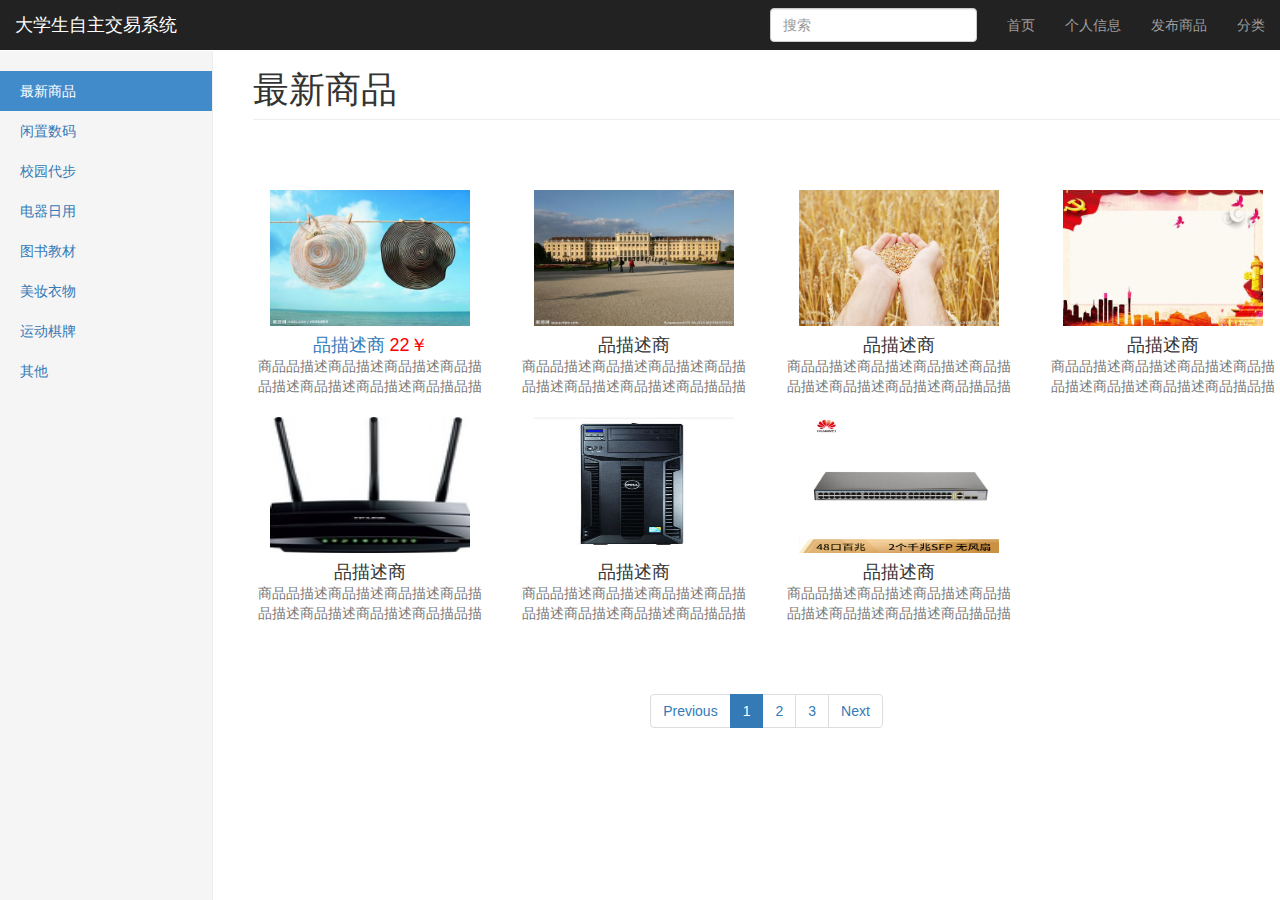
<file: src/main/webapp/WEB-INF/views/index.html>
<!DOCTYPE html>
<html lang="en">
<head>
    <meta charset="utf-8">
    <meta http-equiv="X-UA-Compatible" content="IE=edge">
    <meta name="viewport" content="width=device-width, initial-scale=1">
    <!-- The above 3 meta tags *must* come first in the head; any other head content must come *after* these tags -->
    <meta name="description" content="">
    <meta name="author" content="">
    <link rel="icon" href="../../favicon.ico">

    <title>Dashboard Template for Bootstrap</title>

    <!-- Bootstrap core CSS -->
    <link href="../../dist/css/bootstrap.min.css" rel="stylesheet">

    <!-- IE10 viewport hack for Surface/desktop Windows 8 bug -->
    <link href="../../assets/css/ie10-viewport-bug-workaround.css" rel="stylesheet">

    <!-- Custom styles for this template -->
    <link href="dashboard.css" rel="stylesheet">

    <!-- Just for debugging purposes. Don't actually copy these 2 lines! -->
    <!--[if lt IE 9]>
    <script src="../../assets/js/ie8-responsive-file-warning.js"></script><![endif]-->
    <script src="../../assets/js/ie-emulation-modes-warning.js"></script>

    <!-- HTML5 shim and Respond.js for IE8 support of HTML5 elements and media queries -->
    <!--[if lt IE 9]>
    <script src="https://oss.maxcdn.com/html5shiv/3.7.3/html5shiv.min.js"></script>
    <script src="https://oss.maxcdn.com/respond/1.4.2/respond.min.js"></script>
    <![endif]-->
</head>

<body>

<nav class="navbar navbar-inverse navbar-fixed-top">
    <div class="container-fluid">
        <div class="navbar-header">
            <button type="button" class="navbar-toggle collapsed" data-toggle="collapse" data-target="#navbar"
                    aria-expanded="false" aria-controls="navbar">
                <span class="sr-only">Toggle navigation</span>
                <span class="icon-bar"></span>
                <span class="icon-bar"></span>
                <span class="icon-bar"></span>
            </button>
            <a class="navbar-brand" href="#">大学生自主交易系统</a>
        </div>
        <div id="navbar" class="navbar-collapse collapse">
            <ul class="nav navbar-nav navbar-right">
                <li><a href="#">首页</a></li>
                <li><a href="#">个人信息</a></li>
                <li><a href="#">发布商品</a></li>
                <li><a href="#">分类</a></li>
            </ul>
            <!-- 查询表单 -->
            <form class="navbar-form navbar-right">
                <input type="text" class="form-control" placeholder="搜索">
            </form>
        </div>
    </div>
</nav>

<div class="container-fluid">
    <div class="row">
        <!-- 左边导航 -->
        <div class="col-sm-3 col-md-2 sidebar navclick" >
            <ul class="nav nav-sidebar">
                <li class="active"><a _href="/index/tolist?">最新商品<span class="sr-only">(current)</span></a></li>
                <li><a _href="/index/tolist?type=1">闲置数码</a></li>
                <li><a _href="/index/tolist?type=2">校园代步</a></li>
                <li><a _href="/index/tolist?type=3">电器日用</a></li>
                <li><a _href="/index/tolist?type=4">图书教材</a></li>
                <li><a _href="/index/tolist?type=5">美妆衣物</a></li>
                <li><a _href="/index/tolist?type=6">运动棋牌</a></li>
                <li><a _href="/index/tolist?type=7">其他</a></li>
            </ul>

        </div>

        <!-- 右边内容页面 -->
        <div class="col-sm-9 col-sm-offset-3 col-md-10 col-md-offset-2 main"
             style="padding-right:0px">
            <h1 class="page-header">最新商品</h1>

            <div class="row placeholders" >

                <iframe class="ifra" width="100%" height="650px"  scrolling="yes"
                        src="list.html"
                        frameborder="0">

                </iframe>












            </div>


        </div>
    </div>
</div>

<!-- Bootstrap core JavaScript
================================================== -->
<!-- Placed at the end of the document so the pages load faster -->
<script>window.jQuery || document.write('<script src="../../assets/js/vendor/jquery.min.js"><\/script>')</script>
<script src="../../dist/js/bootstrap.min.js"></script>
<!-- Just to make our placeholder images work. Don't actually copy the next line! -->
<script src="../../assets/js/vendor/holder.min.js"></script>
<!-- IE10 viewport hack for Surface/desktop Windows 8 bug -->
<script src="../../assets/js/ie10-viewport-bug-workaround.js"></script>

<script>
    $(function () {
        $(".navclick").click(function (target) {

            var aa=$(target.target);

            var url=aa.attr("_href");

            var ifra=$(".ifra");

            $(".active").attr("class","");

            var parent=aa.parent();

            parent.attr("class","active");

            ifra.attr("src",url);
        });

    })

</script>
</body>
</html>
</file>
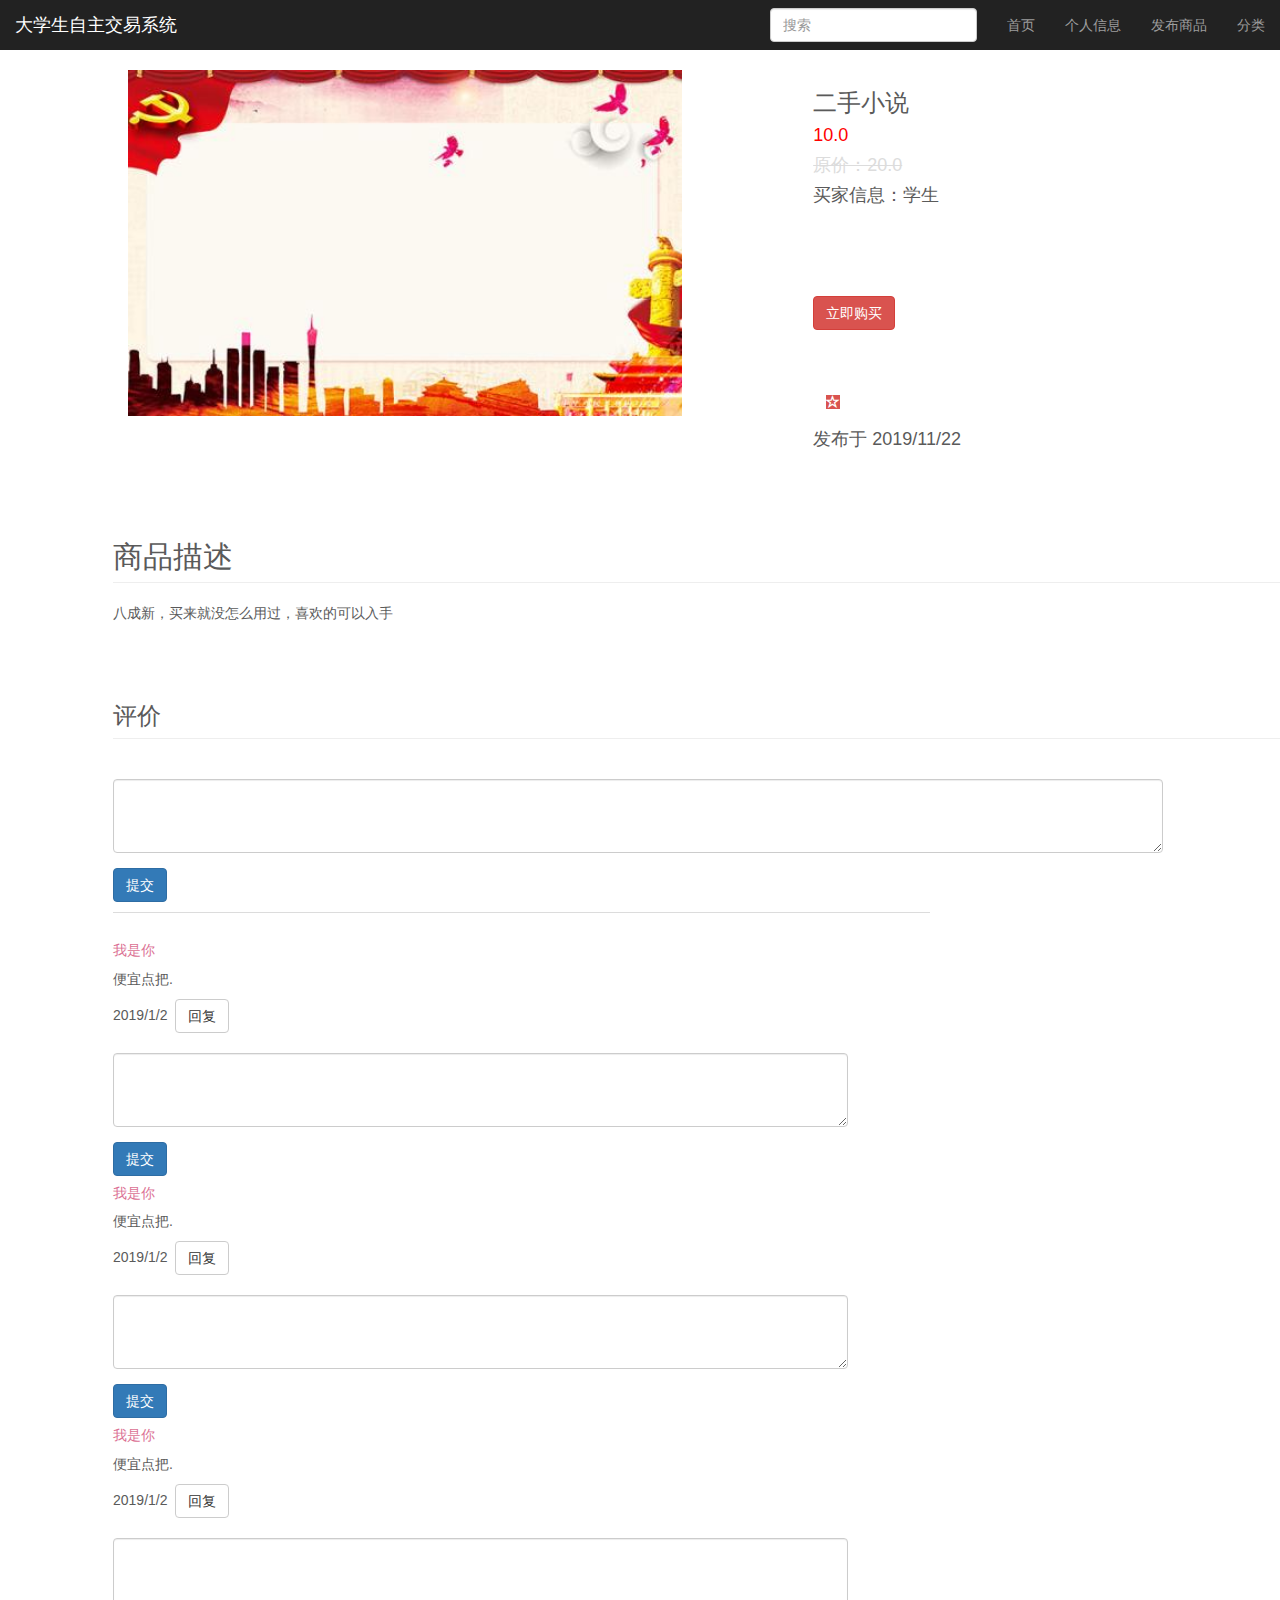
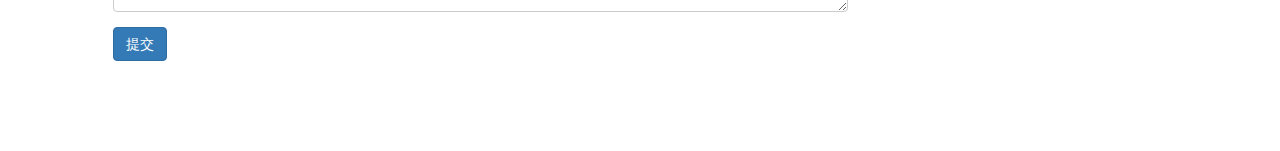
<file: src/main/webapp/WEB-INF/views/detail.html>
<!DOCTYPE html>
<html lang="en">
<head>
    <meta charset="UTF-8">
    <title>Title</title>


    <!-- Bootstrap core CSS -->
    <link href="../../dist/css/bootstrap.min.css" rel="stylesheet">

    <!-- IE10 viewport hack for Surface/desktop Windows 8 bug -->
    <link href="../../assets/css/ie10-viewport-bug-workaround.css" rel="stylesheet">

    <!-- Custom styles for this template -->
    <link href="dashboard.css" rel="stylesheet">
    <link href="carousel.css" rel="stylesheet">
    <link href="style.css" rel="stylesheet">

    <!-- Just for debugging purposes. Don't actually copy these 2 lines! -->
    <!--[if lt IE 9]>
    <script src="../../assets/js/ie8-responsive-file-warning.js"></script><![endif]-->
    <script src="../../assets/js/ie-emulation-modes-warning.js"></script>

    <!-- HTML5 shim and Respond.js for IE8 support of HTML5 elements and media queries -->
    <!--[if lt IE 9]>
    <script src="https://oss.maxcdn.com/html5shiv/3.7.3/html5shiv.min.js"></script>
    <script src="https://oss.maxcdn.com/respond/1.4.2/respond.min.js"></script>
    <![endif]-->

</head>
<body>
<nav class="navbar navbar-inverse navbar-fixed-top">
    <div class="container-fluid">
        <div class="navbar-header">
            <button type="button" class="navbar-toggle collapsed" data-toggle="collapse" data-target="#navbar"
                    aria-expanded="false" aria-controls="navbar">
                <span class="sr-only">Toggle navigation</span>
                <span class="icon-bar"></span>
                <span class="icon-bar"></span>
                <span class="icon-bar"></span>
            </button>
            <a class="navbar-brand" href="#">大学生自主交易系统</a>
        </div>
        <div id="navbar" class="navbar-collapse collapse">
            <ul class="nav navbar-nav navbar-right">
                <li><a href="index.html">首页</a></li>
                <li><a href="#">个人信息</a></li>
                <li><a href="#">发布商品</a></li>
                <li><a href="#">分类</a></li>
            </ul>
            <!-- 查询表单 -->
            <form class="navbar-form navbar-right">
                <input type="text" class="form-control" placeholder="搜索">
            </form>
        </div>
    </div>
</nav>
<BR>

<div class="placeholders row" style="padding-left: 10%;margin-right: 0px">
    <div class="col-xs-6 col-sm-3 placeholder left-img" style="width: 50%">
        <img src="../../img/14.jpg"
             style="width: 100%;"
             class="img-responsive" alt="Generic placeholder thumbnail">


    </div>

    <div class="col-xs-6 col-sm-3 right-dec"
         style="position:relative;width: 50%;height:400px;padding-left: 10%;text-align: left">
        <h3>
            二手小说
        </h3>
        <h4>
            <span class="span_red">
            10.0
            </span>
        </h4>
        <h4>
            <span class="span_gray;" style="text-decoration-line: line-through;color: gainsboro">
                原价：20.0
            </span>
        </h4>
        <h4>
            买家信息：学生
        </h4>

        <div style="position: absolute;bottom: 20px">
            <a class="btn " _href="#">
                <span class="glyphicon btn-danger glyphicon-star-empty" aria-hidden="true">

                </span>
            </a>
            <h4>
                发布于&nbsp;2019/11/22
            </h4>
        </div>

        <div style="margin-top: 20%">
            <a class="btn btn-danger" href="#">立即购买</a>
        </div>

    </div>

</div>

<div class="placeholders row" style="margin-right: 0px;text-align: left;padding-left: 10%">

    <h2 class="page-header">商品描述</h2>
    <div>
        <p>
            八成新，买来就没怎么用过，喜欢的可以入手
        </p>
    </div>

</div>

<div class="placeholders row" style="margin-right: 0px;text-align: left;padding-left: 10%">

    <h3 class="page-header">评价</h3>
    <form enctype="multipart/form-data" method="post" action="/publish/add"
          style="text-align: left;width: 90%">


        <div class="form-group">
            <label for="exampleFormControlTextarea1"></label>
            <textarea required
                      name="goodsDescribe" class="form-control mytextform"
                      id="exampleFormControlTextarea1" rows="3"></textarea>
        </div>

        <input type="hidden" name="userId" class="userId" value="41">
        <input type="hidden" name="publishGoodsId" class="userId" value="41">

        <div class="btn btn-primary mb-2 mytextformb">提交</div>
    </form>
    <div style="margin-top: 10px;
        margin-bottom:20px;
        padding-top:20px;
        border-top: gainsboro solid 1px;
        width: 70%"
         class="messageContainer">
        <div class='messages' >

            <h5>
                <span class='span_pink'>
                    我是你
                </span>
            </h5>
            <p>便宜点把.</p>
            <div >2019/1/2&nbsp;
                <a class='btn btn-default responseButton' _href='userid' role='button'>
                    回复
                </a>
                <form class='responseForm' enctype='multipart/form-data' method='post'
                      action='/publish/add'
                      style='text-align: left;width: 90%'>

                    <div class='form-group'>
                        <label for='exampleFormControlTextarea1'></label>
                        <textarea required
                                  name='goodsDescribe' class='form-control mytextform'
                                  rows='3'></textarea>
                    </div>

                    <input type='hidden' name='userId' class='userId' value='41'>
                    <input type='hidden' name='publishGoodsId' class='userId' value='41'>

                    <div class='btn btn-primary mb-2 mytextformb'>提交</div>
                </form>
            </div>
        </div>
        <div class='messages' >

            <h5>
                <span class='span_pink'>
                    我是你
                </span>
            </h5>
            <p>便宜点把.</p>
            <div >2019/1/2&nbsp;
                <a class='btn btn-default responseButton' _href='userid' role='button'>
                    回复
                </a>
                <form class='responseForm' enctype='multipart/form-data' method='post'
                      action='/publish/add'
                      style='text-align: left;width: 90%'>

                    <div class='form-group'>
                        <label for='exampleFormControlTextarea1'></label>
                        <textarea required
                                  name='goodsDescribe' class='form-control mytextform'
                                  rows='3'></textarea>
                    </div>

                    <input type='hidden' name='userId' class='userId' value='41'>
                    <input type='hidden' name='publishGoodsId' class='userId' value='41'>

                    <div class='btn btn-primary mb-2 mytextformb'>提交</div>
                </form>
            </div>
        </div>
        <div class='messages' >

            <h5>
                <span class='span_pink'>
                    我是你
                </span>
            </h5>
            <p>便宜点把.</p>
            <div >2019/1/2&nbsp;
                <a class='btn btn-default responseButton' _href='userid' role='button'>
                    回复
                </a>
                <form class='responseForm' enctype='multipart/form-data' method='post'
                      action='/publish/add'
                      style='text-align: left;width: 90%'>

                    <div class='form-group'>
                        <label for='exampleFormControlTextarea1'></label>
                        <textarea required
                                  name='goodsDescribe' class='form-control mytextform'
                                  rows='3'></textarea>
                    </div>

                    <input type='hidden' name='userId' class='userId' value='41'>
                    <input type='hidden' name='publishGoodsId' class='userId' value='41'>

                    <div class='btn btn-primary mb-2 mytextformb'>提交</div>
                </form>
            </div>
        </div>




    </div>

</div>

</body>

<!-- Placed at the end of the document so the pages load faster -->
<script>window.jQuery || document.write('<script src="../../assets/js/vendor/jquery.min.js"><\/script>')</script>
<script src="../../dist/js/bootstrap.min.js"></script>

<script src="../../assets/js/vendor/holder.min.js"></script>
<!-- IE10 viewport hack for Surface/desktop Windows 8 bug -->
<script src="../../assets/js/ie10-viewport-bug-workaround.js"></script>
<style type="text/css">

</style>

<script>
    $(function () {
        //$(".responseForm").fadeOut();

        $(".responseButton").click(function () {

            $(".responseForm").slideToggle(500);

        })


    })

    function dateFormat(fmt, date) {
        var ret;
        var opt = {
            "Y+": date.getFullYear().toString(),        // 年
            "m+": (date.getMonth() + 1).toString(),     // 月
            "d+": date.getDate().toString(),            // 日
            "H+": date.getHours().toString(),           // 时
            "M+": date.getMinutes().toString(),         // 分
            "S+": date.getSeconds().toString()          // 秒
            // 有其他格式化字符需求可以继续添加，必须转化成字符串
        };
        for (var k in opt) {
            ret = new RegExp("(" + k + ")").exec(fmt);
            if (ret) {
                fmt = fmt.replace(ret[1], (ret[1].length == 1) ? (opt[k]) : (opt[k].padStart(ret[1].length, "0")))
            }
            ;
        }
        ;
        return fmt;
    }


</script>


<script>
    $(function () {
        $(".mytextformb").click(function () {



            var mytextform = $(".mytextform");
            var userId = $(".userId").attr("value");
            var publishGoodsId = $(".publishGoodsId").attr("value");


            var text = mytextform.val().trim();
            mytextform.val("");

            var messageContainer = $(".messageContainer");
            var aa = "<h5><span class='span_pink'>";
            aa = aa + "名称";
            aa = aa + "</span></h5><p>"
            aa = aa + text;
            var date = new Date();
            var dd = dateFormat("YYYY-mm-dd HH:MM", date)
            aa = aa + "</p><div>" + dd;
            messageContainer.prepend(aa);

            console.log(text);
            console.log(userId);

            $.post(
                /*"http://nihaostillme.site:8082/hello",*/
                "http://localhost:8080/messages/addmessages",
                {
                    text: text,
                    userId: userId,
                    publishGoodsId: publishGoodsId
                },
                function (data, status) {

                    if (status == "success") {
                        var messageContainer = $(".messageContainer");
                        var aa = "<h5><span class='span_pink'>";
                        aa = aa + "名称";
                        aa = aa + "</span></h5><p>"
                        aa = aa + text;
                        var date = new Date();
                        var dd = dateFormat("YYYY-mm-dd HH:MM", date)
                        aa = aa + "</p><div>" + dd;
                        messageContainer.prepend(aa);

                    }

                    console.log(data);
                    console.log(status);

                }
            )


        });


    })

</script>


</html>
</file>
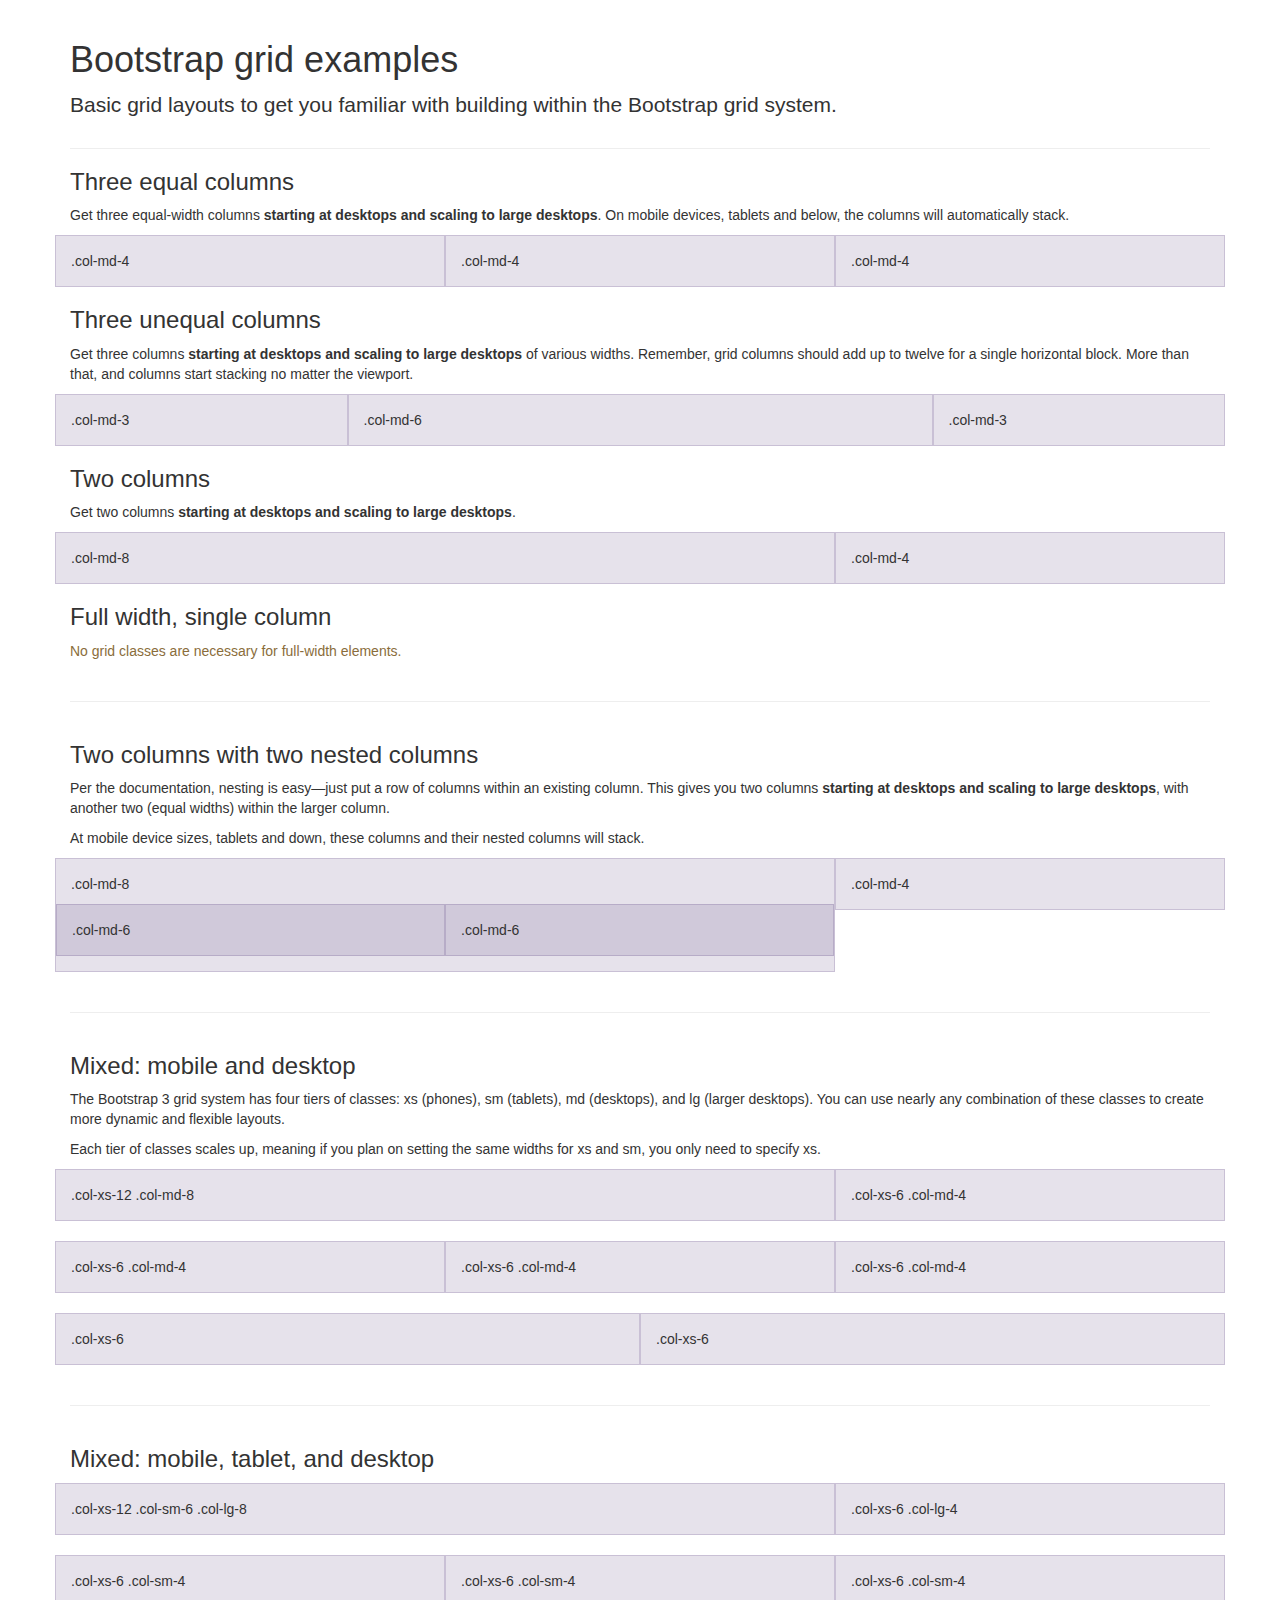
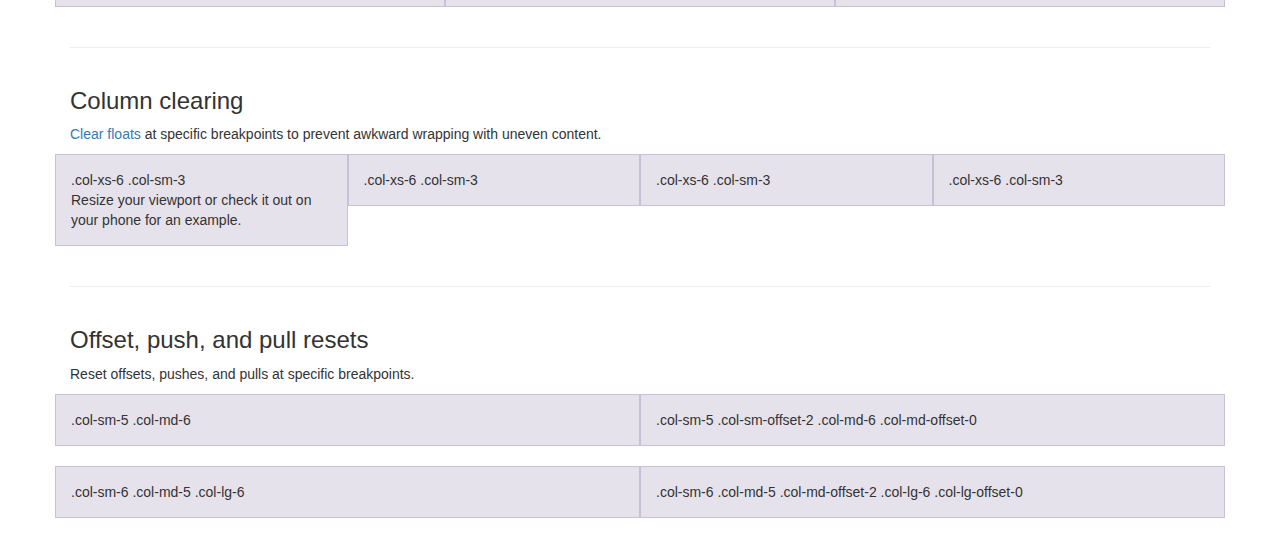
<file: src/main/webapp/WEB-INF/views/grid.html>
<!DOCTYPE html>
<html lang="en">
  <head>
    <meta charset="utf-8">
    <meta http-equiv="X-UA-Compatible" content="IE=edge">
    <meta name="viewport" content="width=device-width, initial-scale=1">
    <!-- The above 3 meta tags *must* come first in the head; any other head content must come *after* these tags -->
    <meta name="description" content="">
    <meta name="author" content="">
    <link rel="icon" href="../../favicon.ico">

    <title>Grid Template for Bootstrap</title>

    <!-- Bootstrap core CSS -->
    <link href="../../dist/css/bootstrap.min.css" rel="stylesheet">

    <!-- IE10 viewport hack for Surface/desktop Windows 8 bug -->
    <link href="../../assets/css/ie10-viewport-bug-workaround.css" rel="stylesheet">

    <!-- Custom styles for this template -->
    <link href="grid.css" rel="stylesheet">

    <!-- Just for debugging purposes. Don't actually copy these 2 lines! -->
    <!--[if lt IE 9]><script src="../../assets/js/ie8-responsive-file-warning.js"></script><![endif]-->
    <script src="../../assets/js/ie-emulation-modes-warning.js"></script>

    <!-- HTML5 shim and Respond.js for IE8 support of HTML5 elements and media queries -->
    <!--[if lt IE 9]>
      <script src="https://oss.maxcdn.com/html5shiv/3.7.3/html5shiv.min.js"></script>
      <script src="https://oss.maxcdn.com/respond/1.4.2/respond.min.js"></script>
    <![endif]-->
  </head>

  <body>
    <div class="container">

      <div class="page-header">
        <h1>Bootstrap grid examples</h1>
        <p class="lead">Basic grid layouts to get you familiar with building within the Bootstrap grid system.</p>
      </div>

      <h3>Three equal columns</h3>
      <p>Get three equal-width columns <strong>starting at desktops and scaling to large desktops</strong>. On mobile devices, tablets and below, the columns will automatically stack.</p>
      <div class="row">
        <div class="col-md-4">.col-md-4</div>
        <div class="col-md-4">.col-md-4</div>
        <div class="col-md-4">.col-md-4</div>
      </div>

      <h3>Three unequal columns</h3>
      <p>Get three columns <strong>starting at desktops and scaling to large desktops</strong> of various widths. Remember, grid columns should add up to twelve for a single horizontal block. More than that, and columns start stacking no matter the viewport.</p>
      <div class="row">
        <div class="col-md-3">.col-md-3</div>
        <div class="col-md-6">.col-md-6</div>
        <div class="col-md-3">.col-md-3</div>
      </div>

      <h3>Two columns</h3>
      <p>Get two columns <strong>starting at desktops and scaling to large desktops</strong>.</p>
      <div class="row">
        <div class="col-md-8">.col-md-8</div>
        <div class="col-md-4">.col-md-4</div>
      </div>

      <h3>Full width, single column</h3>
      <p class="text-warning">No grid classes are necessary for full-width elements.</p>

      <hr>

      <h3>Two columns with two nested columns</h3>
      <p>Per the documentation, nesting is easy—just put a row of columns within an existing column. This gives you two columns <strong>starting at desktops and scaling to large desktops</strong>, with another two (equal widths) within the larger column.</p>
      <p>At mobile device sizes, tablets and down, these columns and their nested columns will stack.</p>
      <div class="row">
        <div class="col-md-8">
          .col-md-8
          <div class="row">
            <div class="col-md-6">.col-md-6</div>
            <div class="col-md-6">.col-md-6</div>
          </div>
        </div>
        <div class="col-md-4">.col-md-4</div>
      </div>

      <hr>

      <h3>Mixed: mobile and desktop</h3>
      <p>The Bootstrap 3 grid system has four tiers of classes: xs (phones), sm (tablets), md (desktops), and lg (larger desktops). You can use nearly any combination of these classes to create more dynamic and flexible layouts.</p>
      <p>Each tier of classes scales up, meaning if you plan on setting the same widths for xs and sm, you only need to specify xs.</p>
      <div class="row">
        <div class="col-xs-12 col-md-8">.col-xs-12 .col-md-8</div>
        <div class="col-xs-6 col-md-4">.col-xs-6 .col-md-4</div>
      </div>
      <div class="row">
        <div class="col-xs-6 col-md-4">.col-xs-6 .col-md-4</div>
        <div class="col-xs-6 col-md-4">.col-xs-6 .col-md-4</div>
        <div class="col-xs-6 col-md-4">.col-xs-6 .col-md-4</div>
      </div>
      <div class="row">
        <div class="col-xs-6">.col-xs-6</div>
        <div class="col-xs-6">.col-xs-6</div>
      </div>

      <hr>

      <h3>Mixed: mobile, tablet, and desktop</h3>
      <p></p>
      <div class="row">
        <div class="col-xs-12 col-sm-6 col-lg-8">.col-xs-12 .col-sm-6 .col-lg-8</div>
        <div class="col-xs-6 col-lg-4">.col-xs-6 .col-lg-4</div>
      </div>
      <div class="row">
        <div class="col-xs-6 col-sm-4">.col-xs-6 .col-sm-4</div>
        <div class="col-xs-6 col-sm-4">.col-xs-6 .col-sm-4</div>
        <div class="col-xs-6 col-sm-4">.col-xs-6 .col-sm-4</div>
      </div>

      <hr>

      <h3>Column clearing</h3>
      <p><a href="http://getbootstrap.com/css/#grid-responsive-resets">Clear floats</a> at specific breakpoints to prevent awkward wrapping with uneven content.</p>
      <div class="row">
        <div class="col-xs-6 col-sm-3">
          .col-xs-6 .col-sm-3
          <br>
          Resize your viewport or check it out on your phone for an example.
        </div>
        <div class="col-xs-6 col-sm-3">.col-xs-6 .col-sm-3</div>

        <!-- Add the extra clearfix for only the required viewport -->
        <div class="clearfix visible-xs"></div>

        <div class="col-xs-6 col-sm-3">.col-xs-6 .col-sm-3</div>
        <div class="col-xs-6 col-sm-3">.col-xs-6 .col-sm-3</div>
      </div>

      <hr>

      <h3>Offset, push, and pull resets</h3>
      <p>Reset offsets, pushes, and pulls at specific breakpoints.</p>
      <div class="row">
        <div class="col-sm-5 col-md-6">.col-sm-5 .col-md-6</div>
        <div class="col-sm-5 col-sm-offset-2 col-md-6 col-md-offset-0">.col-sm-5 .col-sm-offset-2 .col-md-6 .col-md-offset-0</div>
      </div>
      <div class="row">
        <div class="col-sm-6 col-md-5 col-lg-6">.col-sm-6 .col-md-5 .col-lg-6</div>
        <div class="col-sm-6 col-md-5 col-md-offset-2 col-lg-6 col-lg-offset-0">.col-sm-6 .col-md-5 .col-md-offset-2 .col-lg-6 .col-lg-offset-0</div>
      </div>


    </div> <!-- /container -->


    <!-- IE10 viewport hack for Surface/desktop Windows 8 bug -->
    <script src="../../assets/js/ie10-viewport-bug-workaround.js"></script>
  </body>
</html>
</file>
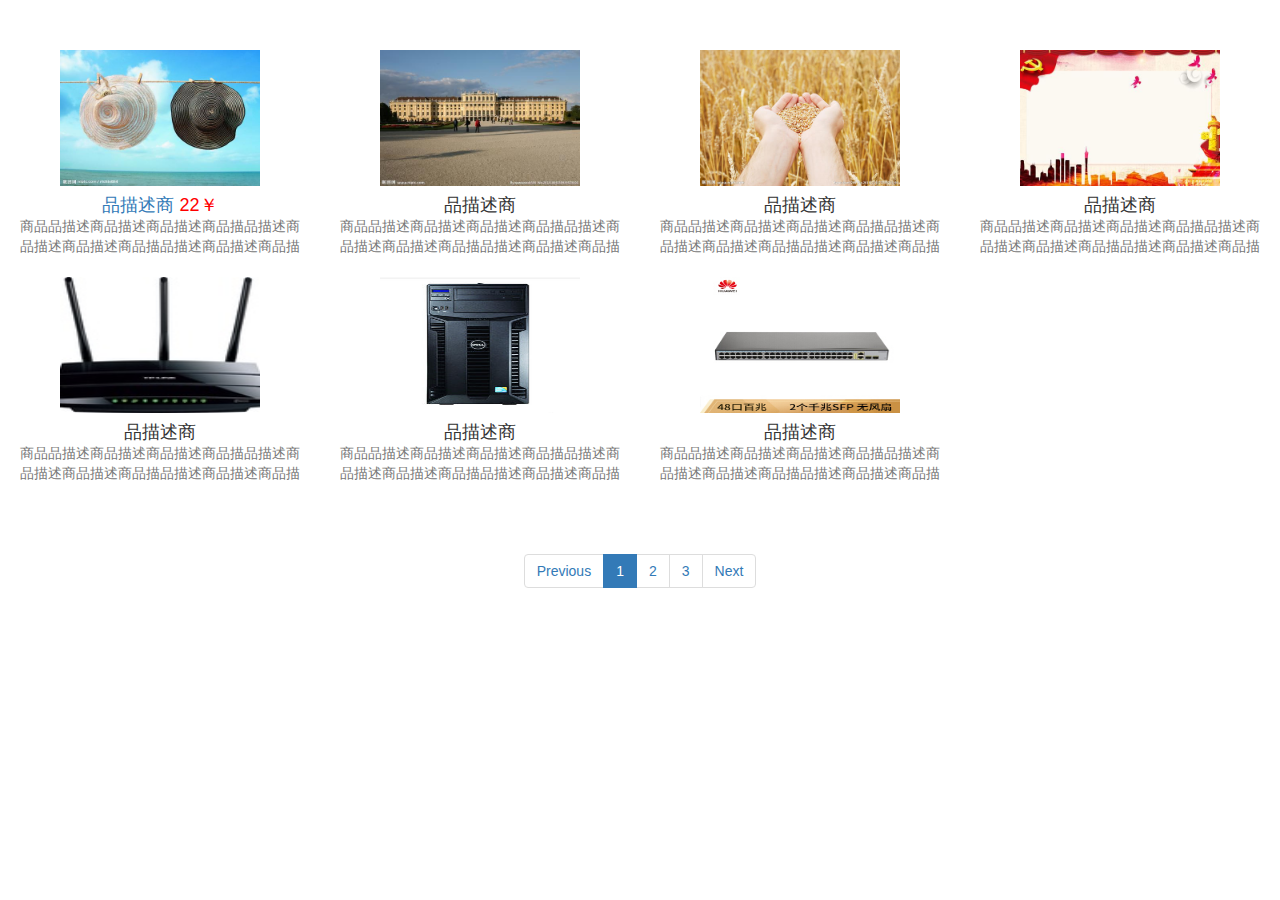
<file: src/main/webapp/WEB-INF/views/list.html>
<!DOCTYPE html>
<html lang="en">
<head>
    <meta charset="UTF-8">
    <title>Title</title>


    <!-- Bootstrap core CSS -->
    <link href="../../dist/css/bootstrap.min.css" rel="stylesheet">

    <!-- IE10 viewport hack for Surface/desktop Windows 8 bug -->
    <link href="../../assets/css/ie10-viewport-bug-workaround.css" rel="stylesheet">

    <!-- Custom styles for this template -->
    <link href="dashboard.css" rel="stylesheet">
    <link href="style.css" rel="stylesheet">

    <!-- Just for debugging purposes. Don't actually copy these 2 lines! -->
    <!--[if lt IE 9]>
    <script src="../../assets/js/ie8-responsive-file-warning.js"></script><![endif]-->
    <script src="../../assets/js/ie-emulation-modes-warning.js"></script>

    <!-- HTML5 shim and Respond.js for IE8 support of HTML5 elements and media queries -->
    <!--[if lt IE 9]>
    <script src="https://oss.maxcdn.com/html5shiv/3.7.3/html5shiv.min.js"></script>
    <script src="https://oss.maxcdn.com/respond/1.4.2/respond.min.js"></script>
    <![endif]-->

</head>
<body>


<div class="placeholders" style="overflow: hidden">

    <a href="detail.html" target="_blank">
    <div class="col-xs-6 col-sm-3 placeholder" style="height: 207px">
        <img src="../../img/11.jpg"
             style="width: 200px;height: 136px"
             class="img-responsive" alt="Generic placeholder thumbnail">
        <div style="overflow: hidden;height: 30px">
            <h4>品描述商 <span class="span_red">22￥</span></h4>
        </div>
        <div style="overflow: hidden;height: 37px">
            <span class="text-muted">商品品描述商品描述商品描述商品描品描述商品描述商品描述商品描品描述商品描述商品描述商品描描述商品描述商品描述商品描述商品描述</span>
        </div>
    </div>
    </a>

    <div class="col-xs-6 col-sm-3 placeholder" style="height: 207px">
        <img src="../../img/12.jpg"
             style="width: 200px;height: 136px"
             class="img-responsive" alt="Generic placeholder thumbnail">
        <div style="overflow: hidden;height: 30px">
            <h4>品描述商</h4>
        </div>
        <div style="overflow: hidden;height: 37px">
            <span class="text-muted">商品品描述商品描述商品描述商品描品描述商品描述商品描述商品描品描述商品描述商品描述商品描描述商品描述商品描述商品描述商品描述</span>
        </div>
    </div>
    <div class="col-xs-6 col-sm-3 placeholder" style="height: 207px">
        <img src="../../img/13.jpg"
             style="width: 200px;height: 136px"
             class="img-responsive" alt="Generic placeholder thumbnail">
        <div style="overflow: hidden;height: 30px">
            <h4>品描述商</h4>
        </div>
        <div style="overflow: hidden;height: 37px">
            <span class="text-muted">商品品描述商品描述商品描述商品描品描述商品描述商品描述商品描品描述商品描述商品描述商品描描述商品描述商品描述商品描述商品描述</span>
        </div>
    </div>
    <div class="col-xs-6 col-sm-3 placeholder" style="height: 207px">
        <img src="../../img/14.jpg"
             style="width: 200px;height: 136px"
             class="img-responsive" alt="Generic placeholder thumbnail">
        <div style="overflow: hidden;height: 30px">
            <h4>品描述商</h4>
        </div>
        <div style="overflow: hidden;height: 37px">
            <span class="text-muted">商品品描述商品描述商品描述商品描品描述商品描述商品描述商品描品描述商品描述商品描述商品描描述商品描述商品描述商品描述商品描述</span>
        </div>
    </div>

    <div class="col-xs-6 col-sm-3 placeholder" style="height: 207px">
        <img src="../../img/5.jpg"
             style="width: 200px;height: 136px"
             class="img-responsive" alt="Generic placeholder thumbnail">
        <div style="overflow: hidden;height: 30px">
            <h4>品描述商</h4>
        </div>
        <div style="overflow: hidden;height: 37px">
            <span class="text-muted">商品品描述商品描述商品描述商品描品描述商品描述商品描述商品描品描述商品描述商品描述商品描描述商品描述商品描述商品描述商品描述</span>
        </div>
    </div>

    <div class="col-xs-6 col-sm-3 placeholder" style="height: 207px">
        <img src="../../img/4.jpg"
             style="width: 200px;height: 136px"
             class="img-responsive" alt="Generic placeholder thumbnail">
        <div style="overflow: hidden;height: 30px">
            <h4>品描述商</h4>
        </div>
        <div style="overflow: hidden;height: 37px">
            <span class="text-muted">商品品描述商品描述商品描述商品描品描述商品描述商品描述商品描品描述商品描述商品描述商品描描述商品描述商品描述商品描述商品描述</span>
        </div>
    </div>

    <div class="col-xs-6 col-sm-3 placeholder" style="height: 207px">
        <img src="../../img/1.jpg"
             style="width: 200px;height: 136px"
             class="img-responsive" alt="Generic placeholder thumbnail">
        <div style="overflow: hidden;height: 30px">
            <h4>品描述商</h4>
        </div>
        <div style="overflow: hidden;height: 37px">
            <span class="text-muted">商品品描述商品描述商品描述商品描品描述商品描述商品描述商品描品描述商品描述商品描述商品描描述商品描述商品描述商品描述商品描述</span>
        </div>
    </div>

















</div>

<div class="placeholders" style="width: 100%">
    <nav aria-label="Page navigation example">
        <ul class="pagination">
            <li class="page-item"><a class="page-link" href="#">Previous</a></li>
            <li class="page-item active"><a class="page-link" href="#">1</a></li>
            <li class="page-item"><a class="page-link" href="#">2</a></li>
            <li class="page-item"><a class="page-link" href="#">3</a></li>
            <li class="page-item"><a class="page-link" href="#">Next</a></li>
        </ul>
    </nav>
</div>
</body>

<!-- Placed at the end of the document so the pages load faster -->
<script>window.jQuery || document.write('<script src="../../assets/js/vendor/jquery.min.js"><\/script>')</script>
<script src="../../dist/js/bootstrap.min.js"></script>
<!-- Just to make our placeholder images work. Don't actually copy the next line! -->
<script src="../../assets/js/vendor/holder.min.js"></script>
<!-- IE10 viewport hack for Surface/desktop Windows 8 bug -->
<script src="../../assets/js/ie10-viewport-bug-workaround.js"></script>
</html>
</file>
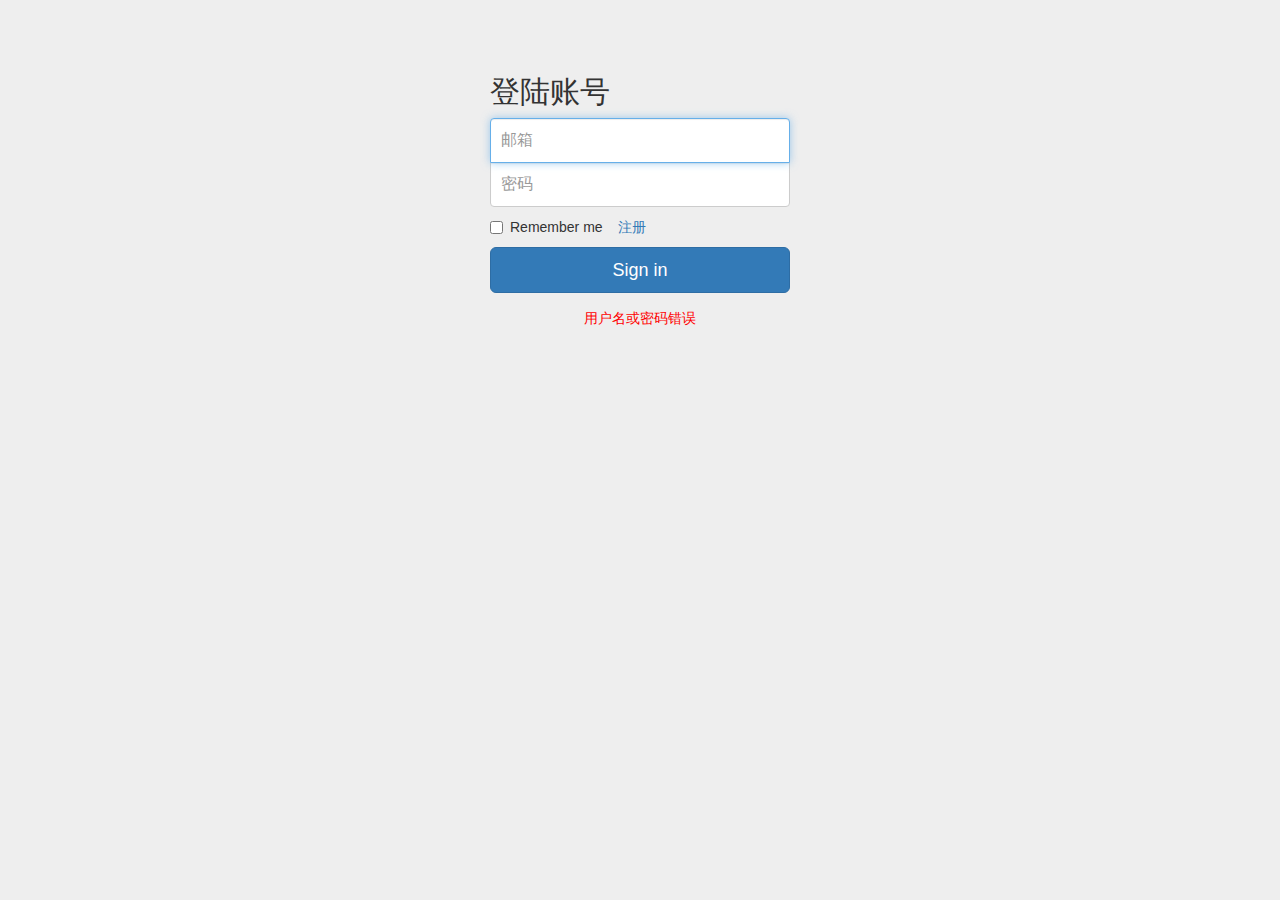
<file: src/main/webapp/WEB-INF/views/login.html>
<!DOCTYPE html>
<html lang="en">
  <head>
    <meta charset="utf-8">
    <meta http-equiv="X-UA-Compatible" content="IE=edge">
    <meta name="viewport" content="width=device-width, initial-scale=1">
    <!-- The above 3 meta tags *must* come first in the head; any other head content must come *after* these tags -->
    <meta name="description" content="">
    <meta name="author" content="">
    <link rel="icon" href="../../favicon.ico">

    <title>Signin Template for Bootstrap</title>

    <!-- Bootstrap core CSS -->
    <link href="../../dist/css/bootstrap.min.css" rel="stylesheet">

    <!-- IE10 viewport hack for Surface/desktop Windows 8 bug -->
    <link href="../../assets/css/ie10-viewport-bug-workaround.css" rel="stylesheet">

    <!-- Custom styles for this template -->
    <link href="signin.css" rel="stylesheet">
    <link href="style.css" rel="stylesheet">

    <!-- Just for debugging purposes. Don't actually copy these 2 lines! -->
    <!--[if lt IE 9]><script src="../../assets/js/ie8-responsive-file-warning.js"></script><![endif]-->
    <script src="../../assets/js/ie-emulation-modes-warning.js"></script>

  </head>

  <body>

    <div class="container">

      <form class="form-signin">
        <h2 class="form-signin-heading">登陆账号</h2>
        <label for="inputEmail" class="sr-only">Email address</label>
        <input type="email" id="inputEmail" class="form-control" placeholder="邮箱" required autofocus>

        <input type="password" id="inputPassword" class="form-control" placeholder="密码" required>
        <div class="checkbox">
          <label>
            <input type="checkbox" value="remember-me"> Remember me
          </label>
          &nbsp;&nbsp;&nbsp;<a href="register.html">注册</a>
        </div>
        <button class="btn btn-lg btn-primary btn-block" type="submit">Sign in</button>
      </form>

      <div style="width: 20%;margin: auto;text-align: center">
        <span class="span_red">
              用户名或密码错误
        </span>

      </div>

    </div> <!-- /container -->


    <!-- IE10 viewport hack for Surface/desktop Windows 8 bug -->
    <script src="../../assets/js/ie10-viewport-bug-workaround.js"></script>
  </body>
</html>
</file>
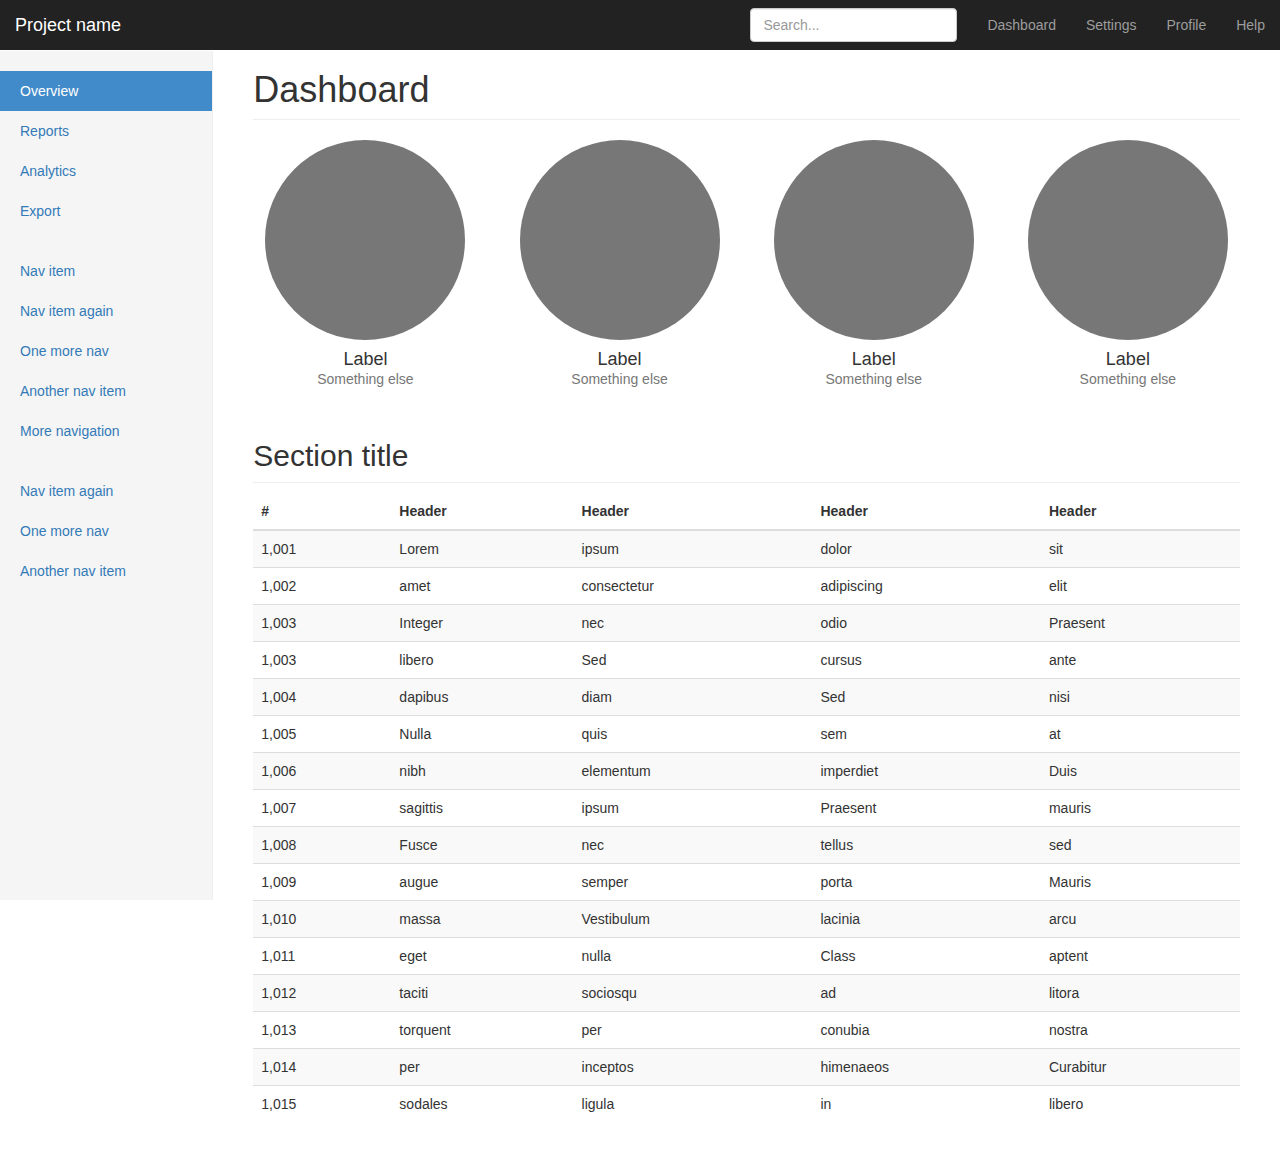
<file: src/main/webapp/WEB-INF/views/mainindex.html>
<!DOCTYPE html>
<html lang="en">
<head>
  <meta charset="utf-8">
  <meta http-equiv="X-UA-Compatible" content="IE=edge">
  <meta name="viewport" content="width=device-width, initial-scale=1">
  <!-- The above 3 meta tags *must* come first in the head; any other head content must come *after* these tags -->
  <meta name="description" content="">
  <meta name="author" content="">
  <link rel="icon" href="../../favicon.ico">

  <title>Dashboard Template for Bootstrap</title>

  <!-- Bootstrap core CSS -->
  <link href="../../dist/css/bootstrap.min.css" rel="stylesheet">

  <!-- IE10 viewport hack for Surface/desktop Windows 8 bug -->
  <link href="../../assets/css/ie10-viewport-bug-workaround.css" rel="stylesheet">

  <!-- Custom styles for this template -->
  <link href="dashboard1.css" rel="stylesheet">

  <!-- Just for debugging purposes. Don't actually copy these 2 lines! -->
  <!--[if lt IE 9]><script src="../../assets/js/ie8-responsive-file-warning.js"></script><![endif]-->
  <script src="../../assets/js/ie-emulation-modes-warning.js"></script>

  <!-- HTML5 shim and Respond.js for IE8 support of HTML5 elements and media queries -->
  <!--[if lt IE 9]>
  <script src="https://oss.maxcdn.com/html5shiv/3.7.3/html5shiv.min.js"></script>
  <script src="https://oss.maxcdn.com/respond/1.4.2/respond.min.js"></script>
  <![endif]-->
</head>

<body>

<nav class="navbar navbar-inverse navbar-fixed-top">
  <div class="container-fluid">
    <div class="navbar-header">
      <button type="button" class="navbar-toggle collapsed" data-toggle="collapse" data-target="#navbar" aria-expanded="false" aria-controls="navbar">
        <span class="sr-only">Toggle navigation</span>
        <span class="icon-bar"></span>
        <span class="icon-bar"></span>
        <span class="icon-bar"></span>
      </button>
      <a class="navbar-brand" href="#">Project name</a>
    </div>
    <div id="navbar" class="navbar-collapse collapse">
      <ul class="nav navbar-nav navbar-right">
        <li><a href="#">Dashboard</a></li>
        <li><a href="#">Settings</a></li>
        <li><a href="#">Profile</a></li>
        <li><a href="#">Help</a></li>
      </ul>
      <form class="navbar-form navbar-right">
        <input type="text" class="form-control" placeholder="Search...">
      </form>
    </div>
  </div>
</nav>

<div class="container-fluid">
  <div class="row">
    <div class="col-sm-3 col-md-2 sidebar">
      <ul class="nav nav-sidebar">
        <li class="active"><a href="#">Overview <span class="sr-only">(current)</span></a></li>
        <li><a href="#">Reports</a></li>
        <li><a href="#">Analytics</a></li>
        <li><a href="#">Export</a></li>
      </ul>
      <ul class="nav nav-sidebar">
        <li><a href="">Nav item</a></li>
        <li><a href="">Nav item again</a></li>
        <li><a href="">One more nav</a></li>
        <li><a href="">Another nav item</a></li>
        <li><a href="">More navigation</a></li>
      </ul>
      <ul class="nav nav-sidebar">
        <li><a href="">Nav item again</a></li>
        <li><a href="">One more nav</a></li>
        <li><a href="">Another nav item</a></li>
      </ul>
    </div>
    <div class="col-sm-9 col-sm-offset-3 col-md-10 col-md-offset-2 main">
      <h1 class="page-header">Dashboard</h1>

      <div class="row placeholders">
        <div class="col-xs-6 col-sm-3 placeholder">
          <img src="[data-uri]" width="200" height="200" class="img-responsive" alt="Generic placeholder thumbnail">
          <h4>Label</h4>
          <span class="text-muted">Something else</span>
        </div>
        <div class="col-xs-6 col-sm-3 placeholder">
          <img src="[data-uri]" width="200" height="200" class="img-responsive" alt="Generic placeholder thumbnail">
          <h4>Label</h4>
          <span class="text-muted">Something else</span>
        </div>
        <div class="col-xs-6 col-sm-3 placeholder">
          <img src="[data-uri]" width="200" height="200" class="img-responsive" alt="Generic placeholder thumbnail">
          <h4>Label</h4>
          <span class="text-muted">Something else</span>
        </div>
        <div class="col-xs-6 col-sm-3 placeholder">
          <img src="[data-uri]" width="200" height="200" class="img-responsive" alt="Generic placeholder thumbnail">
          <h4>Label</h4>
          <span class="text-muted">Something else</span>
        </div>
      </div>

      <h2 class="sub-header">Section title</h2>
      <div class="table-responsive">
        <table class="table table-striped">
          <thead>
          <tr>
            <th>#</th>
            <th>Header</th>
            <th>Header</th>
            <th>Header</th>
            <th>Header</th>
          </tr>
          </thead>
          <tbody>
          <tr>
            <td>1,001</td>
            <td>Lorem</td>
            <td>ipsum</td>
            <td>dolor</td>
            <td>sit</td>
          </tr>
          <tr>
            <td>1,002</td>
            <td>amet</td>
            <td>consectetur</td>
            <td>adipiscing</td>
            <td>elit</td>
          </tr>
          <tr>
            <td>1,003</td>
            <td>Integer</td>
            <td>nec</td>
            <td>odio</td>
            <td>Praesent</td>
          </tr>
          <tr>
            <td>1,003</td>
            <td>libero</td>
            <td>Sed</td>
            <td>cursus</td>
            <td>ante</td>
          </tr>
          <tr>
            <td>1,004</td>
            <td>dapibus</td>
            <td>diam</td>
            <td>Sed</td>
            <td>nisi</td>
          </tr>
          <tr>
            <td>1,005</td>
            <td>Nulla</td>
            <td>quis</td>
            <td>sem</td>
            <td>at</td>
          </tr>
          <tr>
            <td>1,006</td>
            <td>nibh</td>
            <td>elementum</td>
            <td>imperdiet</td>
            <td>Duis</td>
          </tr>
          <tr>
            <td>1,007</td>
            <td>sagittis</td>
            <td>ipsum</td>
            <td>Praesent</td>
            <td>mauris</td>
          </tr>
          <tr>
            <td>1,008</td>
            <td>Fusce</td>
            <td>nec</td>
            <td>tellus</td>
            <td>sed</td>
          </tr>
          <tr>
            <td>1,009</td>
            <td>augue</td>
            <td>semper</td>
            <td>porta</td>
            <td>Mauris</td>
          </tr>
          <tr>
            <td>1,010</td>
            <td>massa</td>
            <td>Vestibulum</td>
            <td>lacinia</td>
            <td>arcu</td>
          </tr>
          <tr>
            <td>1,011</td>
            <td>eget</td>
            <td>nulla</td>
            <td>Class</td>
            <td>aptent</td>
          </tr>
          <tr>
            <td>1,012</td>
            <td>taciti</td>
            <td>sociosqu</td>
            <td>ad</td>
            <td>litora</td>
          </tr>
          <tr>
            <td>1,013</td>
            <td>torquent</td>
            <td>per</td>
            <td>conubia</td>
            <td>nostra</td>
          </tr>
          <tr>
            <td>1,014</td>
            <td>per</td>
            <td>inceptos</td>
            <td>himenaeos</td>
            <td>Curabitur</td>
          </tr>
          <tr>
            <td>1,015</td>
            <td>sodales</td>
            <td>ligula</td>
            <td>in</td>
            <td>libero</td>
          </tr>
          </tbody>
        </table>
      </div>
    </div>
  </div>
</div>

<!-- Bootstrap core JavaScript
================================================== -->
<!-- Placed at the end of the document so the pages load faster -->
<script src="https://ajax.googleapis.com/ajax/libs/jquery/1.12.4/jquery.min.js"></script>
<script>window.jQuery || document.write('<script src="../../assets/js/vendor/jquery.min.js"><\/script>')</script>
<script src="../../dist/js/bootstrap.min.js"></script>
<!-- Just to make our placeholder images work. Don't actually copy the next line! -->
<script src="../../assets/js/vendor/holder.min.js"></script>
<!-- IE10 viewport hack for Surface/desktop Windows 8 bug -->
<script src="../../assets/js/ie10-viewport-bug-workaround.js"></script>
</body>
</html>
</file>
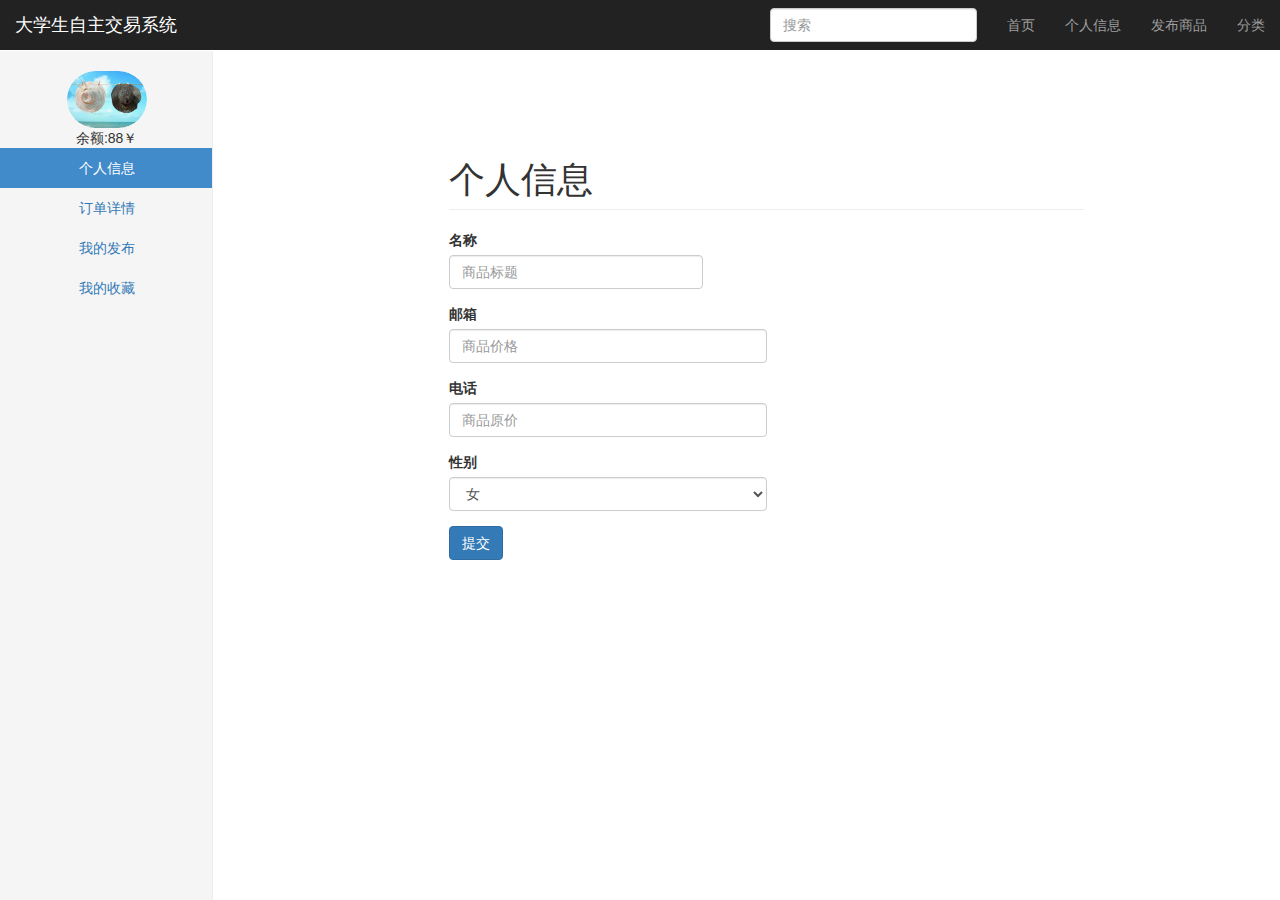
<file: src/main/webapp/WEB-INF/views/person.html>
<!DOCTYPE html>
<html lang="en">
<head>
    <meta charset="utf-8">
    <meta http-equiv="X-UA-Compatible" content="IE=edge">
    <meta name="viewport" content="width=device-width, initial-scale=1">
    <!-- The above 3 meta tags *must* come first in the head; any other head content must come *after* these tags -->
    <meta name="description" content="">
    <meta name="author" content="">
    <link rel="icon" href="../../favicon.ico">

    <title>Dashboard Template for Bootstrap</title>

    <!-- Bootstrap core CSS -->
    <link href="../../dist/css/bootstrap.min.css" rel="stylesheet">

    <!-- IE10 viewport hack for Surface/desktop Windows 8 bug -->
    <link href="../../assets/css/ie10-viewport-bug-workaround.css" rel="stylesheet">

    <!-- Custom styles for this template -->
    <link href="dashboard.css" rel="stylesheet">

    <!-- Just for debugging purposes. Don't actually copy these 2 lines! -->
    <!--[if lt IE 9]>
    <script src="../../assets/js/ie8-responsive-file-warning.js"></script><![endif]-->
    <script src="../../assets/js/ie-emulation-modes-warning.js"></script>

    <!-- HTML5 shim and Respond.js for IE8 support of HTML5 elements and media queries -->
    <!--[if lt IE 9]>
    <script src="https://oss.maxcdn.com/html5shiv/3.7.3/html5shiv.min.js"></script>
    <script src="https://oss.maxcdn.com/respond/1.4.2/respond.min.js"></script>
    <![endif]-->
</head>

<body>

<nav class="navbar navbar-inverse navbar-fixed-top">
    <div class="container-fluid">
        <div class="navbar-header">
            <button type="button" class="navbar-toggle collapsed" data-toggle="collapse" data-target="#navbar"
                    aria-expanded="false" aria-controls="navbar">
                <span class="sr-only">Toggle navigation</span>
                <span class="icon-bar"></span>
                <span class="icon-bar"></span>
                <span class="icon-bar"></span>
            </button>
            <a class="navbar-brand" href="#">大学生自主交易系统</a>
        </div>
        <div id="navbar" class="navbar-collapse collapse">
            <ul class="nav navbar-nav navbar-right">
                <li><a href="#">首页</a></li>
                <li><a href="#">个人信息</a></li>
                <li><a href="#">发布商品</a></li>
                <li><a href="#">分类</a></li>
            </ul>
            <!-- 查询表单 -->
            <form class="navbar-form navbar-right">
                <input type="text" class="form-control" placeholder="搜索">
            </form>
        </div>
    </div>
</nav>

<div class="container-fluid">
    <div class="row">
        <!-- 左边导航 -->
        <div class="col-sm-3 col-md-2 sidebar navclick" style="text-align: center" >
            <ul class="nav nav-sidebar">
                <li class="active">
                    <div style="width: 80px;overflow: hidden;border-radius: 50px;margin: auto">
                        <img src="../../img/11.jpg" style="width: 80px;border-radius: 80px;">
                    </div>
                    余额:88￥
                    <BR>
                    <a _href="./person_info.html">
                        个人信息
                    </a>
                </li>
                <li>
                    <a _href="./person_formlist.html">
                        订单详情
                    </a>
                </li>
                <li>
                    <a _href="/index/tolist?type=2">
                        我的发布
                    </a>
                </li>
                <li>
                    <a _href="/index/tolist?type=2">
                        我的收藏
                    </a>
                </li>
            </ul>

        </div>
        
        <!-- 右边内容页面 -->
        <div class="col-sm-9 col-sm-offset-3 col-md-10 col-md-offset-2 main"
             style="padding-right:0px">


            <div class="row placeholders" >

                <iframe class="ifra" width="100%" height="650px"  scrolling="yes"
                        src="./person_info.html"
                        frameborder="0">

                </iframe>












            </div>


        </div>
    </div>
</div>

<!-- Bootstrap core JavaScript
================================================== -->
<!-- Placed at the end of the document so the pages load faster -->
<script>window.jQuery || document.write('<script src="../../assets/js/vendor/jquery.min.js"><\/script>')</script>
<script src="../../dist/js/bootstrap.min.js"></script>
<!-- Just to make our placeholder images work. Don't actually copy the next line! -->
<script src="../../assets/js/vendor/holder.min.js"></script>
<!-- IE10 viewport hack for Surface/desktop Windows 8 bug -->
<script src="../../assets/js/ie10-viewport-bug-workaround.js"></script>

<script>
    $(function () {
        $(".navclick").click(function (target) {

            var aa=$(target.target);

            var url=aa.attr("_href");

            var ifra=$(".ifra");

            $(".active").attr("class","");

            var parent=aa.parent();

            parent.attr("class","active");

            ifra.attr("src",url);
        });

    })

</script>
</body>
</html>
</file>
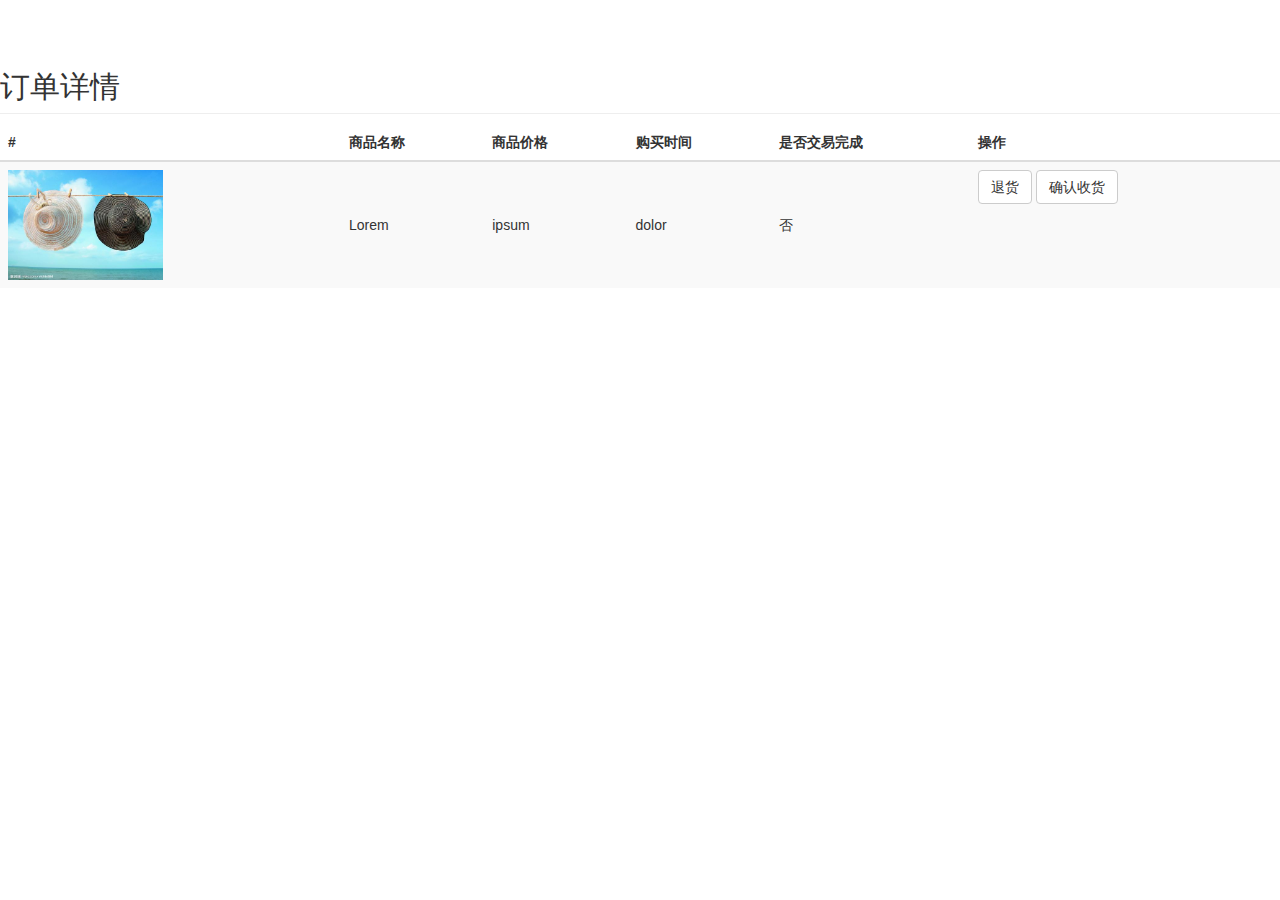
<file: src/main/webapp/WEB-INF/views/person_formlist.html>
<!DOCTYPE html>
<html lang="en">
<head>
    <meta charset="UTF-8">
    <title>Title</title>


    <!-- Bootstrap core CSS -->
    <link href="../../dist/css/bootstrap.min.css" rel="stylesheet">

    <!-- IE10 viewport hack for Surface/desktop Windows 8 bug -->
    <link href="../../assets/css/ie10-viewport-bug-workaround.css" rel="stylesheet">

    <!-- Custom styles for this template -->
    <link href="dashboard.css" rel="stylesheet">

    <!-- Just for debugging purposes. Don't actually copy these 2 lines! -->
    <!--[if lt IE 9]>
    <script src="../../assets/js/ie8-responsive-file-warning.js"></script><![endif]-->
    <script src="../../assets/js/ie-emulation-modes-warning.js"></script>

    <!-- HTML5 shim and Respond.js for IE8 support of HTML5 elements and media queries -->
    <!--[if lt IE 9]>
    <script src="https://oss.maxcdn.com/html5shiv/3.7.3/html5shiv.min.js"></script>
    <script src="https://oss.maxcdn.com/respond/1.4.2/respond.min.js"></script>
    <![endif]-->

</head>
<body>

<h2 class="sub-header">订单详情</h2>
<div class="table-responsive">
    <table class="table table-striped">
        <thead>
        <tr>
            <th>#</th>
            <th>商品名称</th>
            <th>商品价格</th>
            <th>购买时间</th>
            <th>是否交易完成</th>
            <th>操作</th>
        </tr>
        </thead>
        <tbody >
        <tr >
            <td>
                <div style="float: left">
                    <img src="../../img/11.jpg" style="height: 110px">
                </div>
            </td>
            <td style="line-height: 110px">
                Lorem
            </td>
            <td style="line-height: 110px">
                ipsum
            </td >
            <td style="line-height: 110px">
                dolor
            </td>
            <td style="line-height: 110px">
                否
            </td>
            <td >
                <div class="btn btn-default">退货</div>
                <div class="btn btn-default">确认收货</div>
            </td>
        </tr>



        </tbody>
    </table>
</div>



</body>

<!-- Placed at the end of the document so the pages load faster -->
<script>window.jQuery || document.write('<script src="../../assets/js/vendor/jquery.min.js"><\/script>')</script>
<script src="../../dist/js/bootstrap.min.js"></script>
<!-- Just to make our placeholder images work. Don't actually copy the next line! -->
<script src="../../assets/js/vendor/holder.min.js"></script>
<!-- IE10 viewport hack for Surface/desktop Windows 8 bug -->
<script src="../../assets/js/ie10-viewport-bug-workaround.js"></script>
</html>
</file>
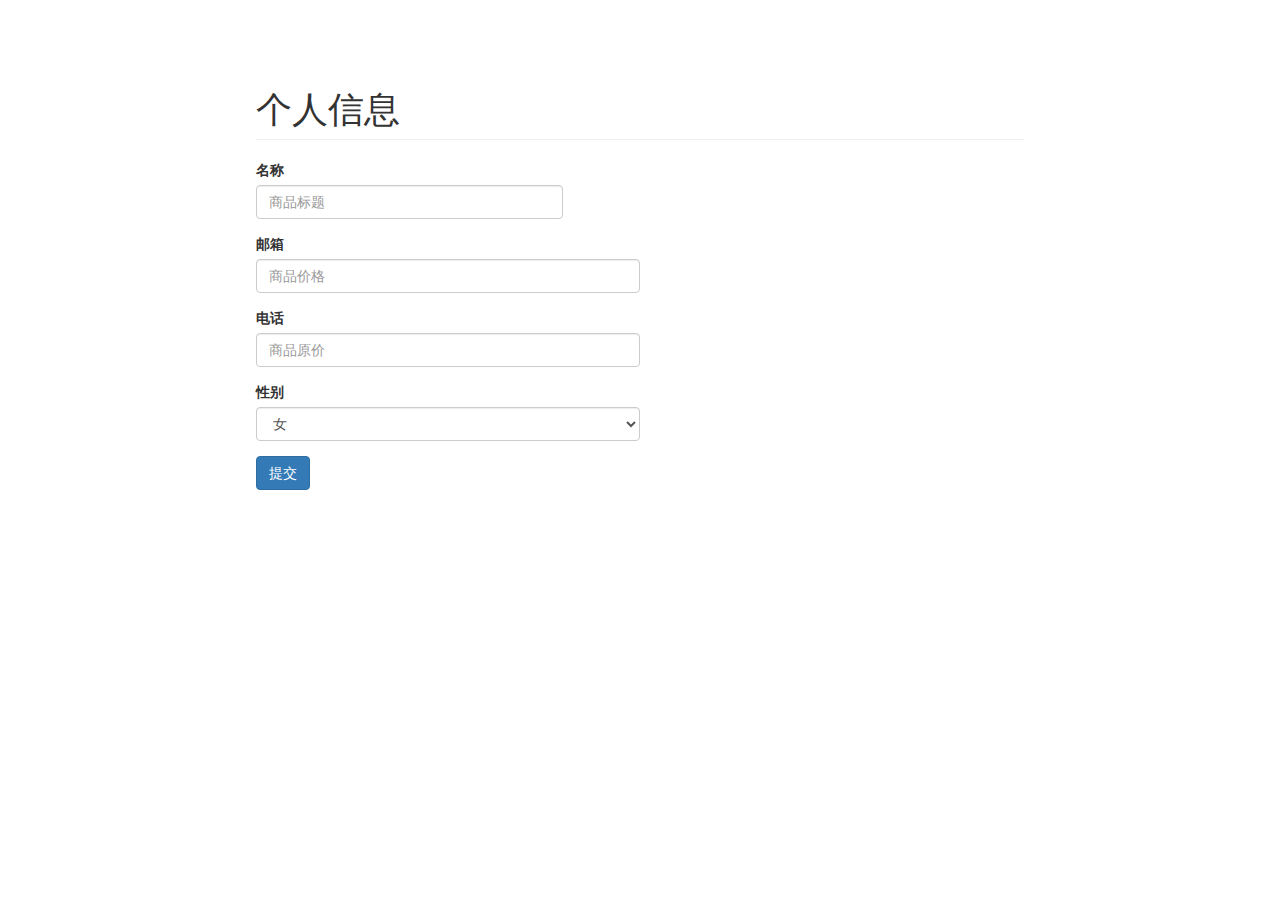
<file: src/main/webapp/WEB-INF/views/person_info.html>
<!DOCTYPE html>
<html lang="en">
<head>
    <meta charset="UTF-8">
    <title>Title</title>


    <!-- Bootstrap core CSS -->
    <link href="../../dist/css/bootstrap.min.css" rel="stylesheet">

    <!-- IE10 viewport hack for Surface/desktop Windows 8 bug -->
    <link href="../../assets/css/ie10-viewport-bug-workaround.css" rel="stylesheet">

    <!-- Custom styles for this template -->
    <link href="dashboard.css" rel="stylesheet">

    <!-- Just for debugging purposes. Don't actually copy these 2 lines! -->
    <!--[if lt IE 9]>
    <script src="../../assets/js/ie8-responsive-file-warning.js"></script><![endif]-->
    <script src="../../assets/js/ie-emulation-modes-warning.js"></script>

    <!-- HTML5 shim and Respond.js for IE8 support of HTML5 elements and media queries -->
    <!--[if lt IE 9]>
    <script src="https://oss.maxcdn.com/html5shiv/3.7.3/html5shiv.min.js"></script>
    <script src="https://oss.maxcdn.com/respond/1.4.2/respond.min.js"></script>
    <![endif]-->

</head>
<body>

<!-- 表单开始 -->
<div style="width: 60%;margin: auto">
    <h1 class="page-header">个人信息</h1>
    <form action="http://nihaostillme.site:8082/hello" style="text-align: left;">

        <div class="form-group" style="width: 40%;">
            <label >名称</label>
            <input required name="title1" type="text" class="form-control" id="exampleFormControlInput1" placeholder="商品标题">
        </div>
        <div class="form-group" style="width: 50%;">
            <label for="exampleFormControlInput1">邮箱</label>
            <input required name="sprice1" type="text" class="form-control" placeholder="商品价格">
        </div>
        <div class="form-group" style="width: 50%;">
            <label for="exampleFormControlInput1">电话</label>
            <input required name="oprice" type="text" class="form-control" placeholder="商品原价">
        </div>
        <div class="form-group" style="width: 50%;">
            <label>性别</label>
            <select required name="sort" class="form-control">
                <option value="1" >男</option>
                <option value="2" selected="true">女</option>
            </select>
        </div>

        <button type="submit" class="btn btn-primary mb-2">提交</button>
    </form>

</div>



</body>

<!-- Placed at the end of the document so the pages load faster -->
<script>window.jQuery || document.write('<script src="../../assets/js/vendor/jquery.min.js"><\/script>')</script>
<script src="../../dist/js/bootstrap.min.js"></script>
<!-- Just to make our placeholder images work. Don't actually copy the next line! -->
<script src="../../assets/js/vendor/holder.min.js"></script>
<!-- IE10 viewport hack for Surface/desktop Windows 8 bug -->
<script src="../../assets/js/ie10-viewport-bug-workaround.js"></script>
</html>
</file>
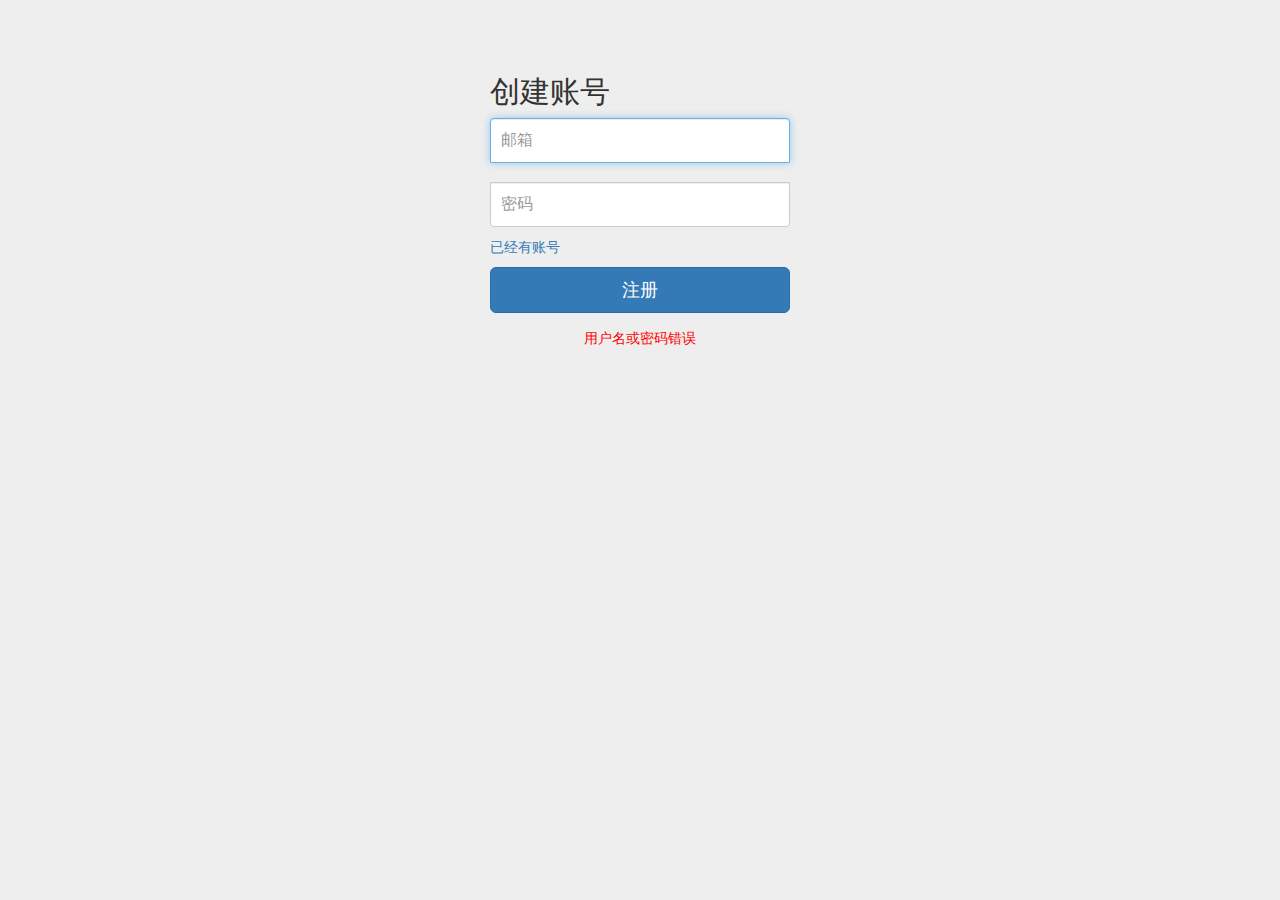
<file: src/main/webapp/WEB-INF/views/register.html>
<!DOCTYPE html>
<html lang="en">
<head>
  <meta charset="utf-8">
  <meta http-equiv="X-UA-Compatible" content="IE=edge">
  <meta name="viewport" content="width=device-width, initial-scale=1">
  <!-- The above 3 meta tags *must* come first in the head; any other head content must come *after* these tags -->
  <meta name="description" content="">
  <meta name="author" content="">
  <link rel="icon" href="../../favicon.ico">

  <title>Signin Template for Bootstrap</title>

  <!-- Bootstrap core CSS -->
  <link href="../../dist/css/bootstrap.min.css" rel="stylesheet">

  <!-- IE10 viewport hack for Surface/desktop Windows 8 bug -->
  <link href="../../assets/css/ie10-viewport-bug-workaround.css" rel="stylesheet">

  <!-- Custom styles for this template -->
  <link href="signin.css" rel="stylesheet">
  <link href="style.css" rel="stylesheet">
  <!-- Just for debugging purposes. Don't actually copy these 2 lines! -->
  <!--[if lt IE 9]><script src="../../assets/js/ie8-responsive-file-warning.js"></script><![endif]-->
  <script src="../../assets/js/ie-emulation-modes-warning.js"></script>

</head>

<body>

<div class="container">

  <form class="form-signin">
    <h2 class="form-signin-heading">创建账号</h2>
    <label for="inputEmail" class="sr-only">Email address</label>
    <input type="email" id="inputEmail" class="form-control" placeholder="邮箱" required autofocus>

    <br>
    <label for="inputPassword" class="sr-only">Password</label>
    <input type="password" id="inputPassword" class="form-control" placeholder="密码" required>


    <div class="checkbox">
        <a href="login.html">已经有账号</a>
    </div>

    <button class="btn btn-lg btn-primary btn-block" type="submit">注册</button>
  </form>
  <div style="width: 20%;margin: auto;text-align: center">
        <span class="span_red">
              用户名或密码错误
        </span>

  </div>


</div> <!-- /container -->


<!-- IE10 viewport hack for Surface/desktop Windows 8 bug -->
<script src="../../assets/js/ie10-viewport-bug-workaround.js"></script>
</body>
</html>
</file>
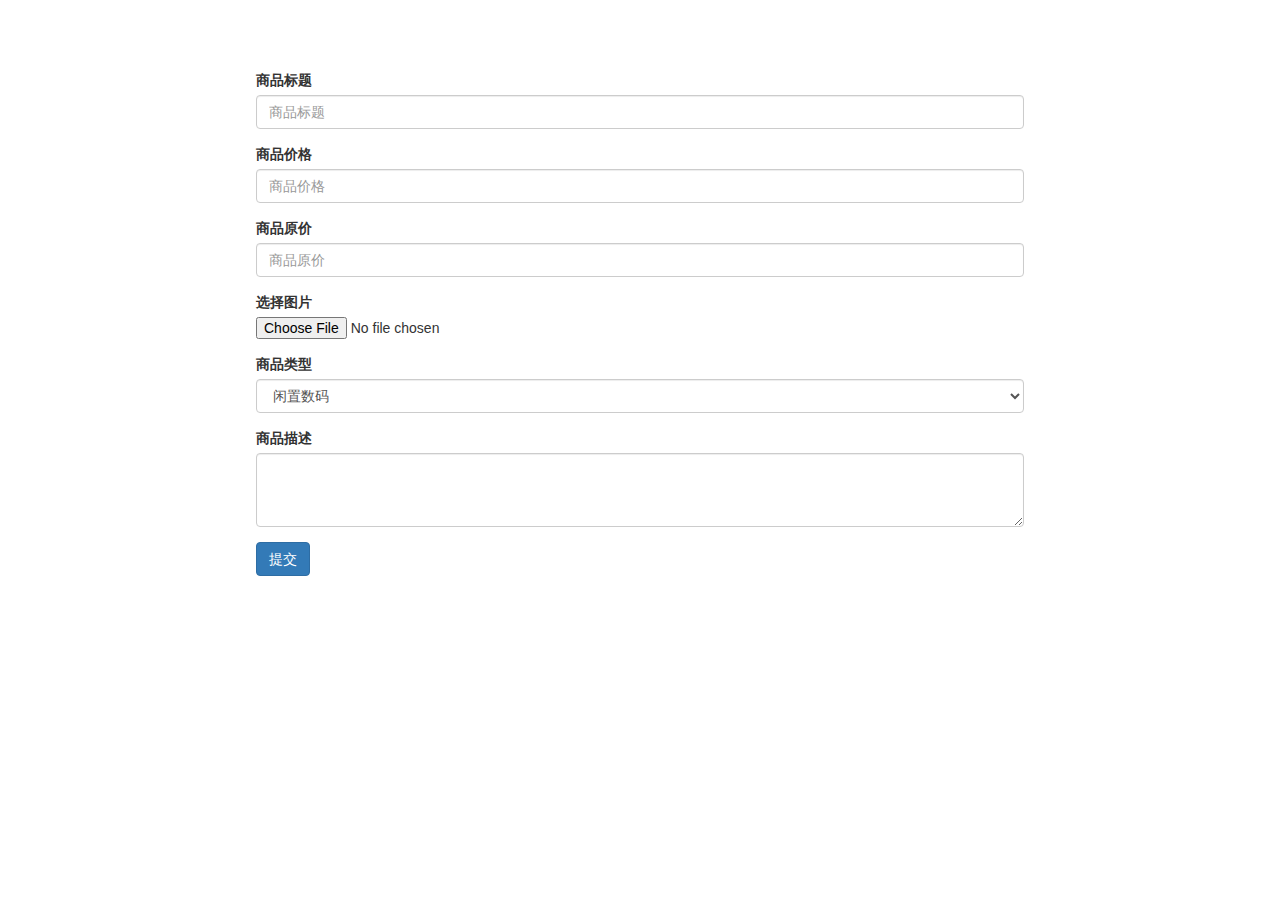
<file: src/main/webapp/WEB-INF/views/sell_form.html>
<!DOCTYPE html>
<html lang="en">
<head>
    <meta charset="utf-8">
    <meta http-equiv="X-UA-Compatible" content="IE=edge">
    <meta name="viewport" content="width=device-width, initial-scale=1">
    <!-- The above 3 meta tags *must* come first in the head; any other head content must come *after* these tags -->
    <meta name="description" content="">
    <meta name="author" content="">
    <link rel="icon" href="../../favicon.ico">

    <title>Dashboard Template for Bootstrap</title>

    <!-- Bootstrap core CSS -->
    <link href="../../dist/css/bootstrap.min.css" rel="stylesheet">

    <!-- IE10 viewport hack for Surface/desktop Windows 8 bug -->
    <link href="../../assets/css/ie10-viewport-bug-workaround.css" rel="stylesheet">

    <!-- Custom styles for this template -->
    <link href="dashboard.css" rel="stylesheet">

    <!-- Just for debugging purposes. Don't actually copy these 2 lines! -->
    <!--[if lt IE 9]>
    <script src="../../assets/js/ie8-responsive-file-warning.js"></script><![endif]-->
    <script src="../../assets/js/ie-emulation-modes-warning.js"></script>

    <!-- HTML5 shim and Respond.js for IE8 support of HTML5 elements and media queries -->
    <!--[if lt IE 9]>
    <script src="https://oss.maxcdn.com/html5shiv/3.7.3/html5shiv.min.js"></script>
    <script src="https://oss.maxcdn.com/respond/1.4.2/respond.min.js"></script>
    <![endif]-->
</head>

<body>


<!-- 表单开始 -->
<div style="width: 60%;margin: auto">
    <form action="http://nihaostillme.site:8082/hello" style="text-align: left;">
        <br>
        <div class="form-group">
            <label for="exampleFormControlInput1">商品标题</label>
            <input required name="title" type="text" class="form-control" id="exampleFormControlInput1" placeholder="商品标题">
        </div>
        <div class="form-group">
            <label for="exampleFormControlInput1">商品价格</label>
            <input required name="sprice" type="text" class="form-control" placeholder="商品价格">
        </div>
        <div class="form-group">
            <label for="exampleFormControlInput1">商品原价</label>
            <input required name="oprice" type="text" class="form-control" placeholder="商品原价">
        </div>
        <div class="form-group">
            <label for="exampleFormControlFile1">选择图片</label>
            <input name="img" type="file" class="form-control-file" id="exampleFormControlFile1">
        </div>
        <div class="form-group">
            <label>商品类型</label>
            <select required name="sort" class="form-control">
                <option value="1">闲置数码</option>
                <option value="2">校园代步</option>
                <option value="3">电器日用</option>
                <option value="4">图书教材</option>
                <option value="5">美妆衣物</option>
                <option value="6">运动棋牌</option>
                <option value="7">其他</option>
            </select>
        </div>

        <div class="form-group">
            <label for="exampleFormControlTextarea1">商品描述</label>
            <textarea required name="decrit" class="form-control" id="exampleFormControlTextarea1" rows="3"></textarea>
        </div>

        <button type="submit" class="btn btn-primary mb-2">提交</button>
    </form>

</div>


<!-- Bootstrap core JavaScript
================================================== -->
<!-- Placed at the end of the document so the pages load faster -->
<script>window.jQuery || document.write('<script src="../../assets/js/vendor/jquery.min.js"><\/script>')</script>
<script src="../../dist/js/bootstrap.min.js"></script>
<!-- Just to make our placeholder images work. Don't actually copy the next line! -->
<script src="../../assets/js/vendor/holder.min.js"></script>
<!-- IE10 viewport hack for Surface/desktop Windows 8 bug -->
<script src="../../assets/js/ie10-viewport-bug-workaround.js"></script>
</body>
</html>
</file>
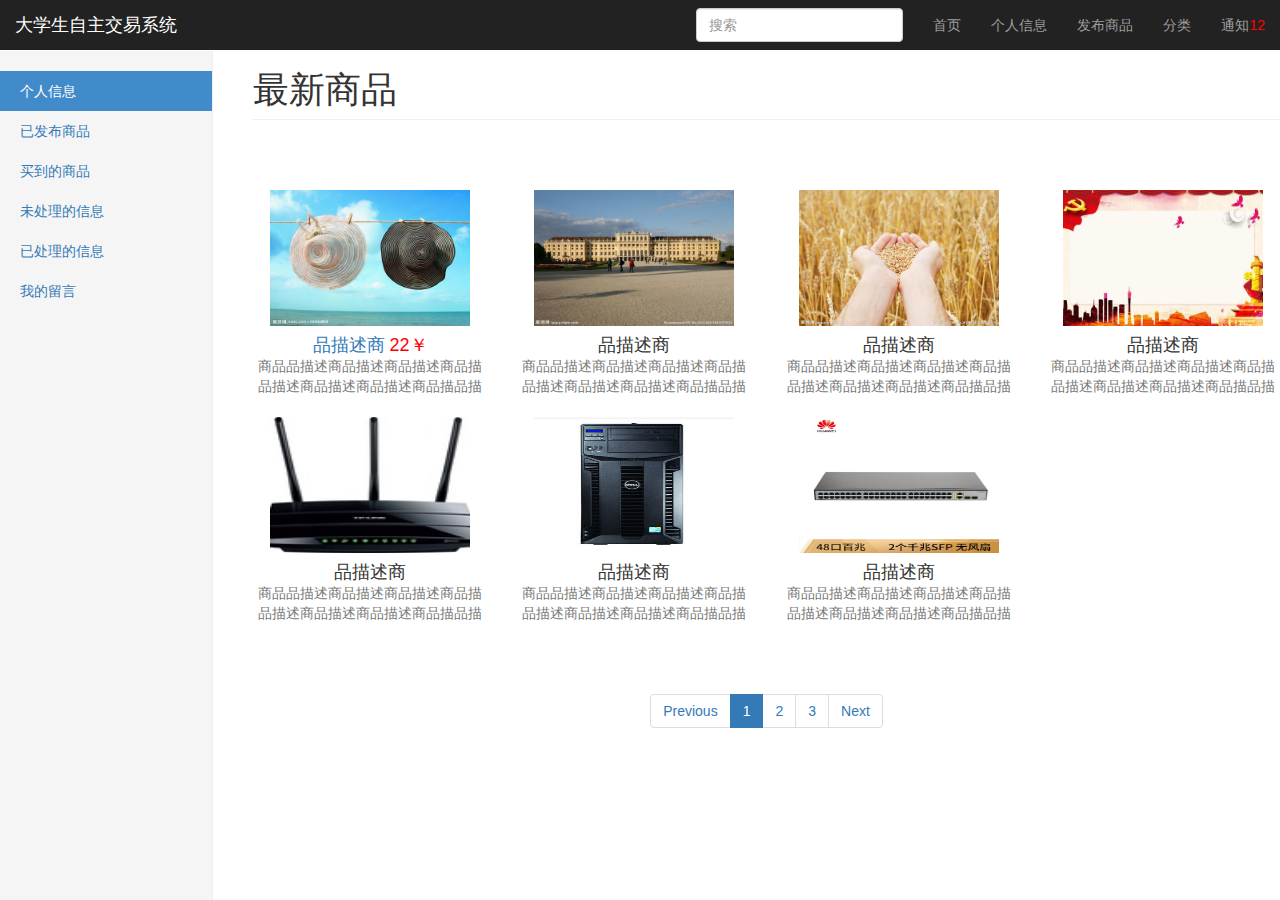
<file: src/main/webapp/WEB-INF/views/user.html>
<!DOCTYPE html>
<html lang="en">
<head>
    <meta charset="utf-8">
    <meta http-equiv="X-UA-Compatible" content="IE=edge">
    <meta name="viewport" content="width=device-width, initial-scale=1">
    <!-- The above 3 meta tags *must* come first in the head; any other head content must come *after* these tags -->
    <meta name="description" content="">
    <meta name="author" content="">
    <link rel="icon" href="../../favicon.ico">

    <title>Dashboard Template for Bootstrap</title>

    <!-- Bootstrap core CSS -->
    <link href="../../dist/css/bootstrap.min.css" rel="stylesheet">

    <!-- IE10 viewport hack for Surface/desktop Windows 8 bug -->
    <link href="../../assets/css/ie10-viewport-bug-workaround.css" rel="stylesheet">

    <!-- Custom styles for this template -->
    <link href="dashboard.css" rel="stylesheet">

    <!-- Just for debugging purposes. Don't actually copy these 2 lines! -->
    <!--[if lt IE 9]>
    <script src="../../assets/js/ie8-responsive-file-warning.js"></script><![endif]-->
    <script src="../../assets/js/ie-emulation-modes-warning.js"></script>

    <!-- HTML5 shim and Respond.js for IE8 support of HTML5 elements and media queries -->
    <!--[if lt IE 9]>
    <script src="https://oss.maxcdn.com/html5shiv/3.7.3/html5shiv.min.js"></script>
    <script src="https://oss.maxcdn.com/respond/1.4.2/respond.min.js"></script>
    <![endif]-->
</head>

<body>

<nav class="navbar navbar-inverse navbar-fixed-top">
    <div class="container-fluid">
        <div class="navbar-header">
            <button type="button" class="navbar-toggle collapsed" data-toggle="collapse" data-target="#navbar"
                    aria-expanded="false" aria-controls="navbar">
                <span class="sr-only">Toggle navigation</span>
                <span class="icon-bar"></span>
                <span class="icon-bar"></span>
                <span class="icon-bar"></span>
            </button>
            <a class="navbar-brand" href="#">大学生自主交易系统</a>
        </div>
        <div id="navbar" class="navbar-collapse collapse">
            <ul class="nav navbar-nav navbar-right">
                <li><a href="#">首页</a></li>
                <li><a href="#">个人信息</a></li>
                <li><a href="#">发布商品</a></li>
                <li><a href="#">分类</a></li>
                <li><a href="#">通知<span style="border-radius: 50%;color: red">12</span></a></li>
            </ul>
            <!-- 查询表单 -->
            <form class="navbar-form navbar-right">
                <input type="text" class="form-control" placeholder="搜索">
            </form>
        </div>
    </div>
</nav>

<div class="container-fluid">
    <div class="row">
        <!-- 左边导航 -->
        <div class="col-sm-3 col-md-2 sidebar">
            <ul class="nav nav-sidebar">
                <li class="active"><a href="#">个人信息<span class="sr-only">(current)</span></a></li>
                <li><a href="#">已发布商品</a></li>
                <li><a href="#">买到的商品</a></li>
                <li><a href="#">未处理的信息</a></li>
                <li><a href="#">已处理的信息</a></li>
                <li><a href="#">我的留言</a></li>
            </ul>

        </div>

        <!-- 右边内容页面 -->
        <div class="col-sm-9 col-sm-offset-3 col-md-10 col-md-offset-2 main"
             style="padding-right:0px">
            <h1 class="page-header">最新商品</h1>

            <div class="row placeholders">

                <iframe class="ifra" width="100%" height="650px" scrolling="yes"
                        src="list.html"
                        frameborder="0">

                </iframe>


            </div>


        </div>
    </div>
</div>

<!-- Bootstrap core JavaScript
================================================== -->
<!-- Placed at the end of the document so the pages load faster -->
<script>window.jQuery || document.write('<script src="../../assets/js/vendor/jquery.min.js"><\/script>')</script>
<script src="../../dist/js/bootstrap.min.js"></script>
<!-- Just to make our placeholder images work. Don't actually copy the next line! -->
<script src="../../assets/js/vendor/holder.min.js"></script>
<!-- IE10 viewport hack for Surface/desktop Windows 8 bug -->
<script src="../../assets/js/ie10-viewport-bug-workaround.js"></script>

<script>
    $(function () {
        $(window).resize(function (Event) {
            //$(".ifra").attr("height","100px");


        })
    })

</script>
</body>
</html>
</file>
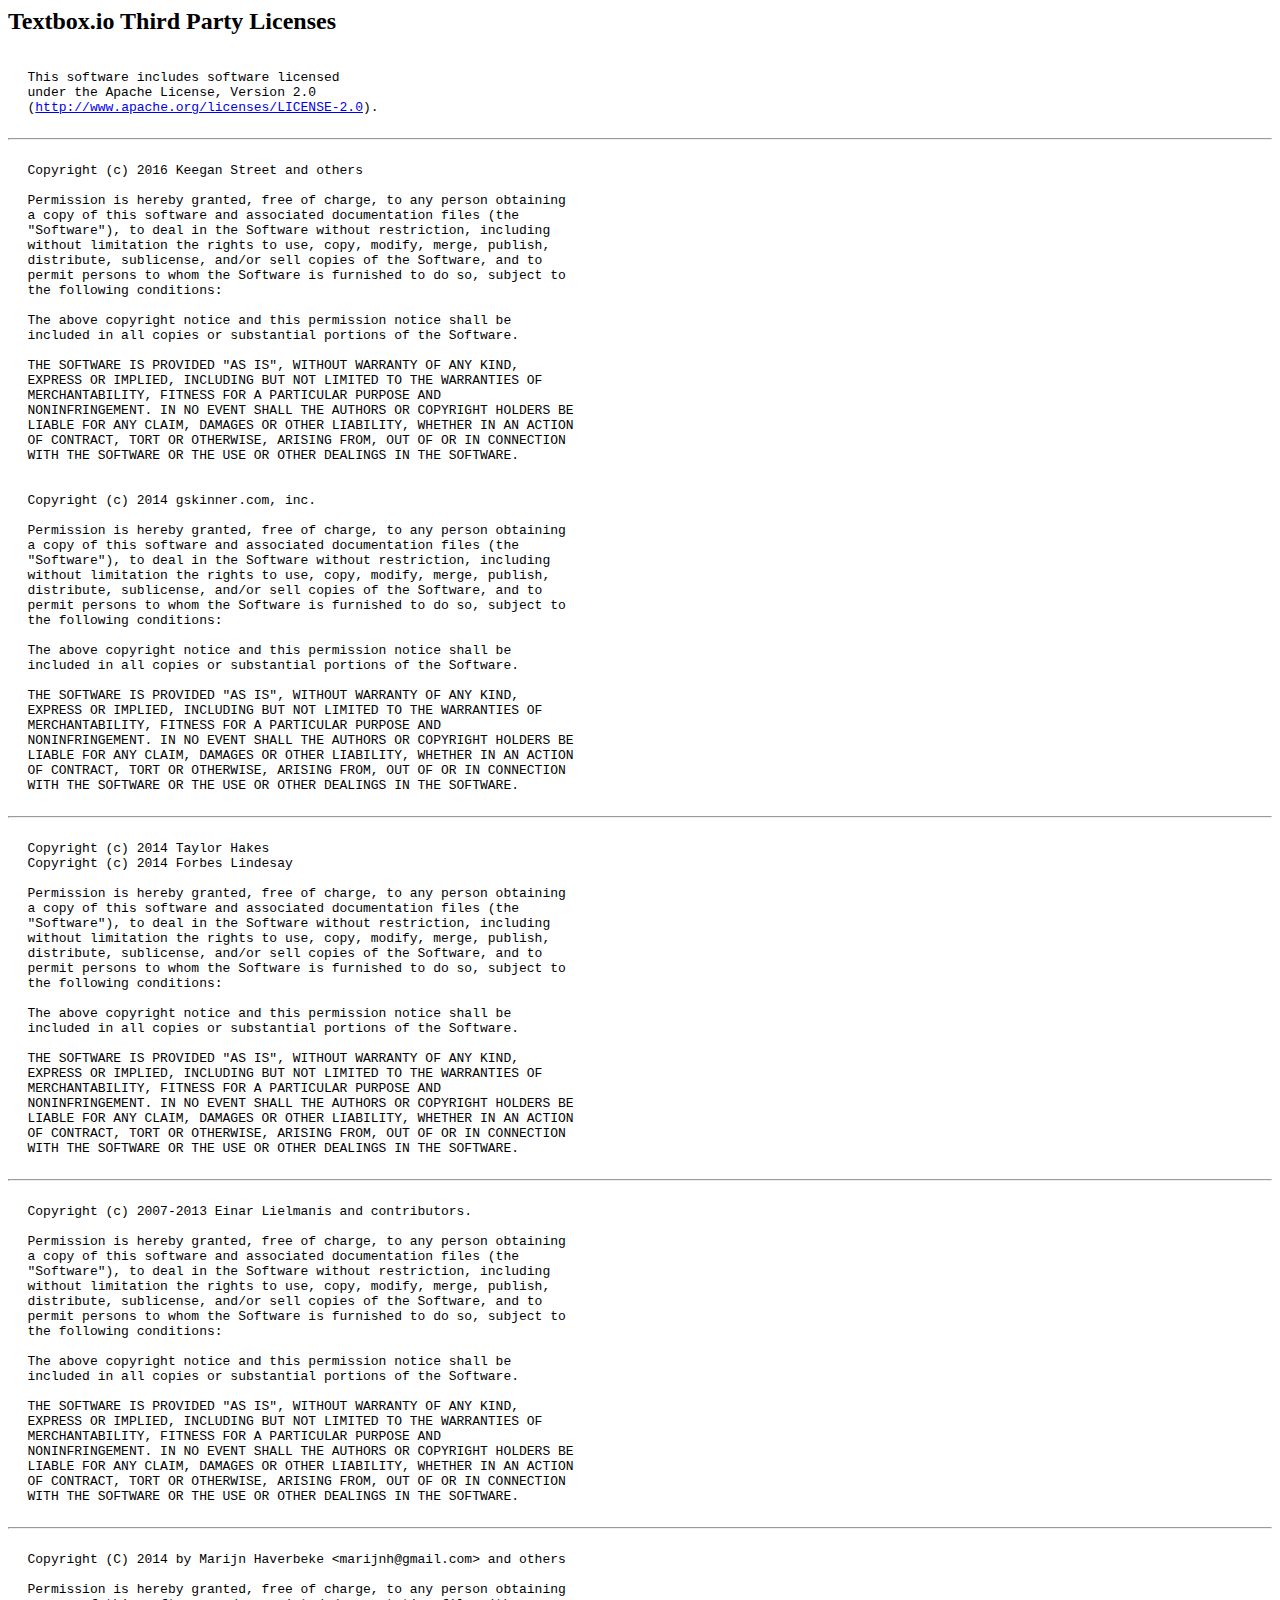
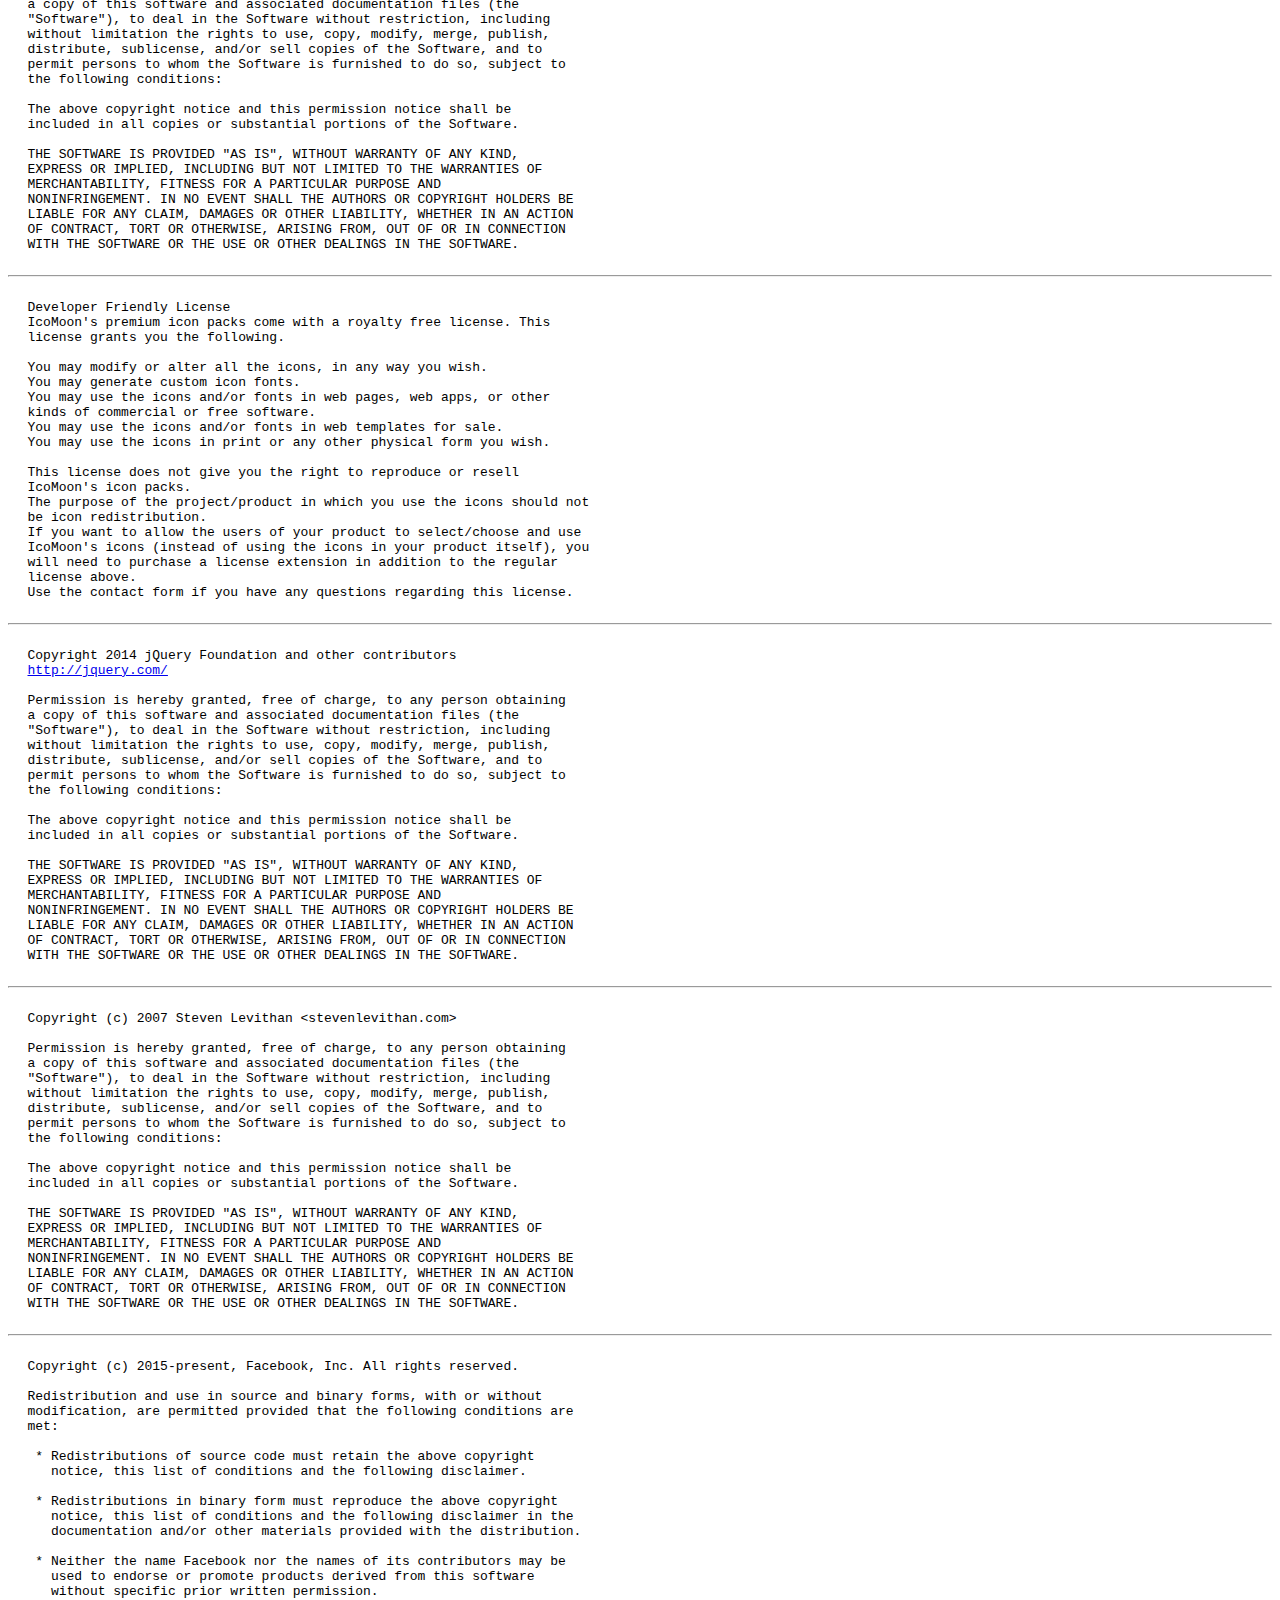
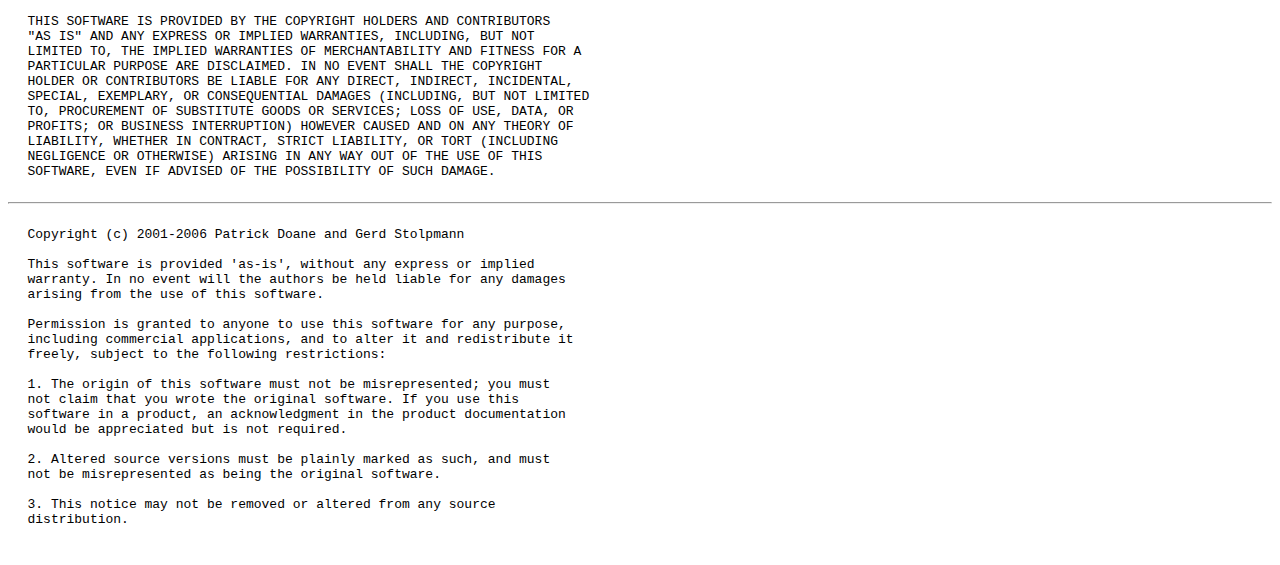
<file: src/main/webapp/dist/js/resources/html/textbox-licenses.html>
<html lang=en>
<head>
  <meta http-equiv="Content-Type" content="text/html; charset=ISO-8859-1">
  <title>Textbox.io Third Party Licenses</title>
  <style>
    .ephox-polish-help-legal {
      display: block;
      font-family: monospace;
      font-size: 13px;
      white-space: pre;
      margin: 0px 1.5em;
    }
  </style>
</head>
<body dir="ltr">
<main>
  <h2>Textbox.io Third Party Licenses</h2>
  <div class="ephox-polish-help-legal"> <!-- various -->
This software includes software licensed
under the Apache License, Version 2.0
(<a href="http://www.apache.org/licenses/LICENSE-2.0" target="_blank">http://www.apache.org/licenses/LICENSE-2.0</a>).
  </div>
  <hr />

<!--            maximum line limit before scrolling is 73            -->
<!--   This requires redoing the line breaks, particularly for MIT   -->
  <div class="ephox-polish-help-legal"> <!-- https://github.com/keeganstreet/specificity -->
Copyright (c) 2016 Keegan Street and others

Permission is hereby granted, free of charge, to any person obtaining
a copy of this software and associated documentation files (the
"Software"), to deal in the Software without restriction, including
without limitation the rights to use, copy, modify, merge, publish,
distribute, sublicense, and/or sell copies of the Software, and to
permit persons to whom the Software is furnished to do so, subject to
the following conditions:

The above copyright notice and this permission notice shall be
included in all copies or substantial portions of the Software.

THE SOFTWARE IS PROVIDED "AS IS", WITHOUT WARRANTY OF ANY KIND,
EXPRESS OR IMPLIED, INCLUDING BUT NOT LIMITED TO THE WARRANTIES OF
MERCHANTABILITY, FITNESS FOR A PARTICULAR PURPOSE AND
NONINFRINGEMENT. IN NO EVENT SHALL THE AUTHORS OR COPYRIGHT HOLDERS BE
LIABLE FOR ANY CLAIM, DAMAGES OR OTHER LIABILITY, WHETHER IN AN ACTION
OF CONTRACT, TORT OR OTHERWISE, ARISING FROM, OUT OF OR IN CONNECTION
WITH THE SOFTWARE OR THE USE OR OTHER DEALINGS IN THE SOFTWARE.
  </div>
  <div class="ephox-polish-help-legal"> <!-- http://createjs.com/ -->
Copyright (c) 2014 gskinner.com, inc.

Permission is hereby granted, free of charge, to any person obtaining
a copy of this software and associated documentation files (the
"Software"), to deal in the Software without restriction, including
without limitation the rights to use, copy, modify, merge, publish,
distribute, sublicense, and/or sell copies of the Software, and to
permit persons to whom the Software is furnished to do so, subject to
the following conditions:

The above copyright notice and this permission notice shall be
included in all copies or substantial portions of the Software.

THE SOFTWARE IS PROVIDED "AS IS", WITHOUT WARRANTY OF ANY KIND,
EXPRESS OR IMPLIED, INCLUDING BUT NOT LIMITED TO THE WARRANTIES OF
MERCHANTABILITY, FITNESS FOR A PARTICULAR PURPOSE AND
NONINFRINGEMENT. IN NO EVENT SHALL THE AUTHORS OR COPYRIGHT HOLDERS BE
LIABLE FOR ANY CLAIM, DAMAGES OR OTHER LIABILITY, WHETHER IN AN ACTION
OF CONTRACT, TORT OR OTHERWISE, ARISING FROM, OUT OF OR IN CONNECTION
WITH THE SOFTWARE OR THE USE OR OTHER DEALINGS IN THE SOFTWARE.
  </div>
  <hr />

  <div class="ephox-polish-help-legal"> <!-- https://github.com/taylorhakes/promise-polyfill -->
Copyright (c) 2014 Taylor Hakes
Copyright (c) 2014 Forbes Lindesay

Permission is hereby granted, free of charge, to any person obtaining
a copy of this software and associated documentation files (the
"Software"), to deal in the Software without restriction, including
without limitation the rights to use, copy, modify, merge, publish,
distribute, sublicense, and/or sell copies of the Software, and to
permit persons to whom the Software is furnished to do so, subject to
the following conditions:

The above copyright notice and this permission notice shall be
included in all copies or substantial portions of the Software.

THE SOFTWARE IS PROVIDED "AS IS", WITHOUT WARRANTY OF ANY KIND,
EXPRESS OR IMPLIED, INCLUDING BUT NOT LIMITED TO THE WARRANTIES OF
MERCHANTABILITY, FITNESS FOR A PARTICULAR PURPOSE AND
NONINFRINGEMENT. IN NO EVENT SHALL THE AUTHORS OR COPYRIGHT HOLDERS BE
LIABLE FOR ANY CLAIM, DAMAGES OR OTHER LIABILITY, WHETHER IN AN ACTION
OF CONTRACT, TORT OR OTHERWISE, ARISING FROM, OUT OF OR IN CONNECTION
WITH THE SOFTWARE OR THE USE OR OTHER DEALINGS IN THE SOFTWARE.
  </div>
  <hr />

  <div class="ephox-polish-help-legal"> <!-- http://jsbeautifier.org/ -->
Copyright (c) 2007-2013 Einar Lielmanis and contributors.

Permission is hereby granted, free of charge, to any person obtaining
a copy of this software and associated documentation files (the
"Software"), to deal in the Software without restriction, including
without limitation the rights to use, copy, modify, merge, publish,
distribute, sublicense, and/or sell copies of the Software, and to
permit persons to whom the Software is furnished to do so, subject to
the following conditions:

The above copyright notice and this permission notice shall be
included in all copies or substantial portions of the Software.

THE SOFTWARE IS PROVIDED "AS IS", WITHOUT WARRANTY OF ANY KIND,
EXPRESS OR IMPLIED, INCLUDING BUT NOT LIMITED TO THE WARRANTIES OF
MERCHANTABILITY, FITNESS FOR A PARTICULAR PURPOSE AND
NONINFRINGEMENT. IN NO EVENT SHALL THE AUTHORS OR COPYRIGHT HOLDERS BE
LIABLE FOR ANY CLAIM, DAMAGES OR OTHER LIABILITY, WHETHER IN AN ACTION
OF CONTRACT, TORT OR OTHERWISE, ARISING FROM, OUT OF OR IN CONNECTION
WITH THE SOFTWARE OR THE USE OR OTHER DEALINGS IN THE SOFTWARE.
  </div>
  <hr />

  <div class="ephox-polish-help-legal"> <!-- http://codemirror.net/ -->
Copyright (C) 2014 by Marijn Haverbeke &lt;marijnh@gmail.com&gt; and others

Permission is hereby granted, free of charge, to any person obtaining
a copy of this software and associated documentation files (the
"Software"), to deal in the Software without restriction, including
without limitation the rights to use, copy, modify, merge, publish,
distribute, sublicense, and/or sell copies of the Software, and to
permit persons to whom the Software is furnished to do so, subject to
the following conditions:

The above copyright notice and this permission notice shall be
included in all copies or substantial portions of the Software.

THE SOFTWARE IS PROVIDED "AS IS", WITHOUT WARRANTY OF ANY KIND,
EXPRESS OR IMPLIED, INCLUDING BUT NOT LIMITED TO THE WARRANTIES OF
MERCHANTABILITY, FITNESS FOR A PARTICULAR PURPOSE AND
NONINFRINGEMENT. IN NO EVENT SHALL THE AUTHORS OR COPYRIGHT HOLDERS BE
LIABLE FOR ANY CLAIM, DAMAGES OR OTHER LIABILITY, WHETHER IN AN ACTION
OF CONTRACT, TORT OR OTHERWISE, ARISING FROM, OUT OF OR IN CONNECTION
WITH THE SOFTWARE OR THE USE OR OTHER DEALINGS IN THE SOFTWARE.
  </div>
  <hr />
  <div class="ephox-polish-help-legal"> <!-- http://icomoon.io/#icons/license -->
Developer Friendly License
IcoMoon's premium icon packs come with a royalty free license. This
license grants you the following.

You may modify or alter all the icons, in any way you wish.
You may generate custom icon fonts.
You may use the icons and/or fonts in web pages, web apps, or other
kinds of commercial or free software.
You may use the icons and/or fonts in web templates for sale.
You may use the icons in print or any other physical form you wish.

This license does not give you the right to reproduce or resell
IcoMoon's icon packs.
The purpose of the project/product in which you use the icons should not
be icon redistribution.
If you want to allow the users of your product to select/choose and use
IcoMoon's icons (instead of using the icons in your product itself), you
will need to purchase a license extension in addition to the regular
license above.
Use the contact form if you have any questions regarding this license.
  </div>
  <hr />
  <div class="ephox-polish-help-legal"> <!-- jquery -->
Copyright 2014 jQuery Foundation and other contributors
<a href="http://jquery.com/" target="_blank">http://jquery.com/</a>

Permission is hereby granted, free of charge, to any person obtaining
a copy of this software and associated documentation files (the
"Software"), to deal in the Software without restriction, including
without limitation the rights to use, copy, modify, merge, publish,
distribute, sublicense, and/or sell copies of the Software, and to
permit persons to whom the Software is furnished to do so, subject to
the following conditions:

The above copyright notice and this permission notice shall be
included in all copies or substantial portions of the Software.

THE SOFTWARE IS PROVIDED "AS IS", WITHOUT WARRANTY OF ANY KIND,
EXPRESS OR IMPLIED, INCLUDING BUT NOT LIMITED TO THE WARRANTIES OF
MERCHANTABILITY, FITNESS FOR A PARTICULAR PURPOSE AND
NONINFRINGEMENT. IN NO EVENT SHALL THE AUTHORS OR COPYRIGHT HOLDERS BE
LIABLE FOR ANY CLAIM, DAMAGES OR OTHER LIABILITY, WHETHER IN AN ACTION
OF CONTRACT, TORT OR OTHERWISE, ARISING FROM, OUT OF OR IN CONNECTION
WITH THE SOFTWARE OR THE USE OR OTHER DEALINGS IN THE SOFTWARE.
  </div>
  <hr />
  <div class="ephox-polish-help-legal"> <!-- http://blog.stevenlevithan.com/archives/parseuri -->
Copyright (c) 2007 Steven Levithan &lt;stevenlevithan.com&gt;

Permission is hereby granted, free of charge, to any person obtaining
a copy of this software and associated documentation files (the
"Software"), to deal in the Software without restriction, including
without limitation the rights to use, copy, modify, merge, publish,
distribute, sublicense, and/or sell copies of the Software, and to
permit persons to whom the Software is furnished to do so, subject to
the following conditions:

The above copyright notice and this permission notice shall be
included in all copies or substantial portions of the Software.

THE SOFTWARE IS PROVIDED "AS IS", WITHOUT WARRANTY OF ANY KIND,
EXPRESS OR IMPLIED, INCLUDING BUT NOT LIMITED TO THE WARRANTIES OF
MERCHANTABILITY, FITNESS FOR A PARTICULAR PURPOSE AND
NONINFRINGEMENT. IN NO EVENT SHALL THE AUTHORS OR COPYRIGHT HOLDERS BE
LIABLE FOR ANY CLAIM, DAMAGES OR OTHER LIABILITY, WHETHER IN AN ACTION
OF CONTRACT, TORT OR OTHERWISE, ARISING FROM, OUT OF OR IN CONNECTION
WITH THE SOFTWARE OR THE USE OR OTHER DEALINGS IN THE SOFTWARE.
  </div>
  <hr />
  <div class="ephox-polish-help-legal"> <!-- https://reasonml.github.io -->
Copyright (c) 2015-present, Facebook, Inc. All rights reserved.

Redistribution and use in source and binary forms, with or without
modification, are permitted provided that the following conditions are
met:

 * Redistributions of source code must retain the above copyright
   notice, this list of conditions and the following disclaimer.

 * Redistributions in binary form must reproduce the above copyright
   notice, this list of conditions and the following disclaimer in the
   documentation and/or other materials provided with the distribution.

 * Neither the name Facebook nor the names of its contributors may be
   used to endorse or promote products derived from this software
   without specific prior written permission.

THIS SOFTWARE IS PROVIDED BY THE COPYRIGHT HOLDERS AND CONTRIBUTORS
"AS IS" AND ANY EXPRESS OR IMPLIED WARRANTIES, INCLUDING, BUT NOT
LIMITED TO, THE IMPLIED WARRANTIES OF MERCHANTABILITY AND FITNESS FOR A
PARTICULAR PURPOSE ARE DISCLAIMED. IN NO EVENT SHALL THE COPYRIGHT
HOLDER OR CONTRIBUTORS BE LIABLE FOR ANY DIRECT, INDIRECT, INCIDENTAL,
SPECIAL, EXEMPLARY, OR CONSEQUENTIAL DAMAGES (INCLUDING, BUT NOT LIMITED
TO, PROCUREMENT OF SUBSTITUTE GOODS OR SERVICES; LOSS OF USE, DATA, OR
PROFITS; OR BUSINESS INTERRUPTION) HOWEVER CAUSED AND ON ANY THEORY OF
LIABILITY, WHETHER IN CONTRACT, STRICT LIABILITY, OR TORT (INCLUDING
NEGLIGENCE OR OTHERWISE) ARISING IN ANY WAY OUT OF THE USE OF THIS
SOFTWARE, EVEN IF ADVISED OF THE POSSIBILITY OF SUCH DAMAGE.
  </div>
  <hr />
  <div class="ephox-polish-help-legal"> <!-- http://projects.camlcity.org/projects/ocamlnet.html -->
Copyright (c) 2001-2006 Patrick Doane and Gerd Stolpmann

This software is provided 'as-is', without any express or implied
warranty. In no event will the authors be held liable for any damages
arising from the use of this software.

Permission is granted to anyone to use this software for any purpose,
including commercial applications, and to alter it and redistribute it
freely, subject to the following restrictions:

1. The origin of this software must not be misrepresented; you must
not claim that you wrote the original software. If you use this
software in a product, an acknowledgment in the product documentation
would be appreciated but is not required.

2. Altered source versions must be plainly marked as such, and must
not be misrepresented as being the original software.

3. This notice may not be removed or altered from any source
distribution.

  </div>
</main>
</body>
</html>
</file>
<file: src/main/webapp/WEB-INF/views/dashboard.css>
/*
 * Base structure
 */

/* Move down content because we have a fixed navbar that is 50px tall */
body {
  padding-top: 50px;
}


/*
 * Global add-ons
 */

.sub-header {
  padding-bottom: 10px;
  border-bottom: 1px solid #eee;
}

/*
 * Top navigation
 * Hide default border to remove 1px line.
 */
.navbar-fixed-top {
  border: 0;
}

/*
 * Sidebar
 */

/* Hide for mobile, show later */
.sidebar {
  display: none;
}
@media (min-width: 768px) {
  .sidebar {
    position: fixed;
    top: 51px;
    bottom: 0;
    left: 0;
    z-index: 1000;
    display: block;
    padding: 20px;
    overflow-x: hidden;
    overflow-y: auto; /* Scrollable contents if viewport is shorter than content. */
    background-color: #f5f5f5;
    border-right: 1px solid #eee;
  }
}

/* Sidebar navigation */
.nav-sidebar {
  margin-right: -21px; /* 20px padding + 1px border */
  margin-bottom: 20px;
  margin-left: -20px;
}
.nav-sidebar > li > a {
  padding-right: 20px;
  padding-left: 20px;
}
.nav-sidebar > .active > a,
.nav-sidebar > .active > a:hover,
.nav-sidebar > .active > a:focus {
  color: #fff;
  background-color: #428bca;
}


/*
 * Main content
 */

.main {
  padding: 20px;
}
@media (min-width: 768px) {
  .main {
    padding-right: 40px;
    padding-left: 40px;
  }
}
.main .page-header {
  margin-top: 0;
}


/*
 * Placeholder dashboard ideas
 */

.placeholders {
  margin-bottom: 30px;
  text-align: center;
}
.placeholders h4 {
  margin-bottom: 0;
}
.placeholder {
  margin-bottom: 20px;
}
.placeholder img {
  display: inline-block;
  /*border-radius: 50%;*/
}
</file>
<file: src/main/webapp/WEB-INF/views/carousel.css>
/* GLOBAL STYLES
-------------------------------------------------- */
/* Padding below the footer and lighter body text */

body {
  padding-bottom: 40px;
  color: #5a5a5a;
}


/* CUSTOMIZE THE NAVBAR
-------------------------------------------------- */

/* Special class on .container surrounding .navbar, used for positioning it into place. */
.navbar-wrapper {
  position: absolute;
  top: 0;
  right: 0;
  left: 0;
  z-index: 20;
}

/* Flip around the padding for proper display in narrow viewports */
.navbar-wrapper > .container {
  padding-right: 0;
  padding-left: 0;
}
.navbar-wrapper .navbar {
  padding-right: 15px;
  padding-left: 15px;
}
.navbar-wrapper .navbar .container {
  width: auto;
}


/* CUSTOMIZE THE CAROUSEL
-------------------------------------------------- */

/* Carousel base class */
.carousel {
  height: 500px;
  margin-bottom: 60px;
}
/* Since positioning the image, we need to help out the caption */
.carousel-caption {
  z-index: 10;
}

/* Declare heights because of positioning of img element */
.carousel .item {
  height: 500px;
  background-color: #777;
}
.carousel-inner > .item > img {
  position: absolute;
  top: 0;
  left: 0;
  min-width: 100%;
  height: 500px;
}


/* MARKETING CONTENT
-------------------------------------------------- */

/* Center align the text within the three columns below the carousel */
.marketing .col-lg-4 {
  margin-bottom: 20px;
  text-align: center;
}
.marketing h2 {
  font-weight: normal;
}
.marketing .col-lg-4 p {
  margin-right: 10px;
  margin-left: 10px;
}


/* Featurettes
------------------------- */

.featurette-divider {
  margin: 80px 0; /* Space out the Bootstrap <hr> more */
}

/* Thin out the marketing headings */
.featurette-heading {
  font-weight: 300;
  line-height: 1;
  letter-spacing: -1px;
}


/* RESPONSIVE CSS
-------------------------------------------------- */

@media (min-width: 768px) {
  /* Navbar positioning foo */
  .navbar-wrapper {
    margin-top: 20px;
  }
  .navbar-wrapper .container {
    padding-right: 15px;
    padding-left: 15px;
  }
  .navbar-wrapper .navbar {
    padding-right: 0;
    padding-left: 0;
  }

  /* The navbar becomes detached from the top, so we round the corners */
  .navbar-wrapper .navbar {
    border-radius: 4px;
  }

  /* Bump up size of carousel content */
  .carousel-caption p {
    margin-bottom: 20px;
    font-size: 21px;
    line-height: 1.4;
  }

  .featurette-heading {
    font-size: 50px;
  }
}

@media (min-width: 992px) {
  .featurette-heading {
    margin-top: 120px;
  }
}
</file>
<file: src/main/webapp/WEB-INF/views/style.css>
.span_red{
    color: red;
}

.span_gray{
    color: gainsboro;
}

.span_pink{
    color: palevioletred;
}
</file>
<file: src/main/webapp/WEB-INF/views/grid.css>
h4 {
  margin-top: 25px;
}
.row {
  margin-bottom: 20px;
}
.row .row {
  margin-top: 10px;
  margin-bottom: 0;
}
[class*="col-"] {
  padding-top: 15px;
  padding-bottom: 15px;
  background-color: #eee;
  background-color: rgba(86,61,124,.15);
  border: 1px solid #ddd;
  border: 1px solid rgba(86,61,124,.2);
}

hr {
  margin-top: 40px;
  margin-bottom: 40px;
}
</file>
<file: src/main/webapp/WEB-INF/views/signin.css>
body {
  padding-top: 40px;
  padding-bottom: 40px;
  background-color: #eee;
}

.form-signin {
  max-width: 330px;
  padding: 15px;
  margin: 0 auto;
}
.form-signin .form-signin-heading,
.form-signin .checkbox {
  margin-bottom: 10px;
}
.form-signin .checkbox {
  font-weight: normal;
}
.form-signin .form-control {
  position: relative;
  height: auto;
  -webkit-box-sizing: border-box;
     -moz-box-sizing: border-box;
          box-sizing: border-box;
  padding: 10px;
  font-size: 16px;
}
.form-signin .form-control:focus {
  z-index: 2;
}
.form-signin input[type="email"] {
  margin-bottom: -1px;
  border-bottom-right-radius: 0;
  border-bottom-left-radius: 0;
}
.form-signin input[type="password"] {
  margin-bottom: 10px;
  border-top-left-radius: 0;
  border-top-right-radius: 0;
}
</file>
<file: src/main/webapp/WEB-INF/views/dashboard1.css>
/*
 * Base structure
 */

/* Move down content because we have a fixed navbar that is 50px tall */
body {
  padding-top: 50px;
}


/*
 * Global add-ons
 */

.sub-header {
  padding-bottom: 10px;
  border-bottom: 1px solid #eee;
}

/*
 * Top navigation
 * Hide default border to remove 1px line.
 */
.navbar-fixed-top {
  border: 0;
}

/*
 * Sidebar
 */

/* Hide for mobile, show later */
.sidebar {
  display: none;
}
@media (min-width: 768px) {
  .sidebar {
    position: fixed;
    top: 51px;
    bottom: 0;
    left: 0;
    z-index: 1000;
    display: block;
    padding: 20px;
    overflow-x: hidden;
    overflow-y: auto; /* Scrollable contents if viewport is shorter than content. */
    background-color: #f5f5f5;
    border-right: 1px solid #eee;
  }
}

/* Sidebar navigation */
.nav-sidebar {
  margin-right: -21px; /* 20px padding + 1px border */
  margin-bottom: 20px;
  margin-left: -20px;
}
.nav-sidebar > li > a {
  padding-right: 20px;
  padding-left: 20px;
}
.nav-sidebar > .active > a,
.nav-sidebar > .active > a:hover,
.nav-sidebar > .active > a:focus {
  color: #fff;
  background-color: #428bca;
}


/*
 * Main content
 */

.main {
  padding: 20px;
}
@media (min-width: 768px) {
  .main {
    padding-right: 40px;
    padding-left: 40px;
  }
}
.main .page-header {
  margin-top: 0;
}


/*
 * Placeholder dashboard ideas
 */

.placeholders {
  margin-bottom: 30px;
  text-align: center;
}
.placeholders h4 {
  margin-bottom: 0;
}
.placeholder {
  margin-bottom: 20px;
}
.placeholder img {
  display: inline-block;
  border-radius: 50%;
}
</file>
<file: src/main/webapp/assets/css/ie10-viewport-bug-workaround.css>
/*!
 * IE10 viewport hack for Surface/desktop Windows 8 bug
 * Copyright 2014-2015 Twitter, Inc.
 * Licensed under MIT (https://github.com/twbs/bootstrap/blob/master/LICENSE)
 */

/*
 * See the Getting Started docs for more information:
 * http://getbootstrap.com/getting-started/#support-ie10-width
 */
@-ms-viewport     { width: device-width; }
@-o-viewport      { width: device-width; }
@viewport         { width: device-width; }
</file>
